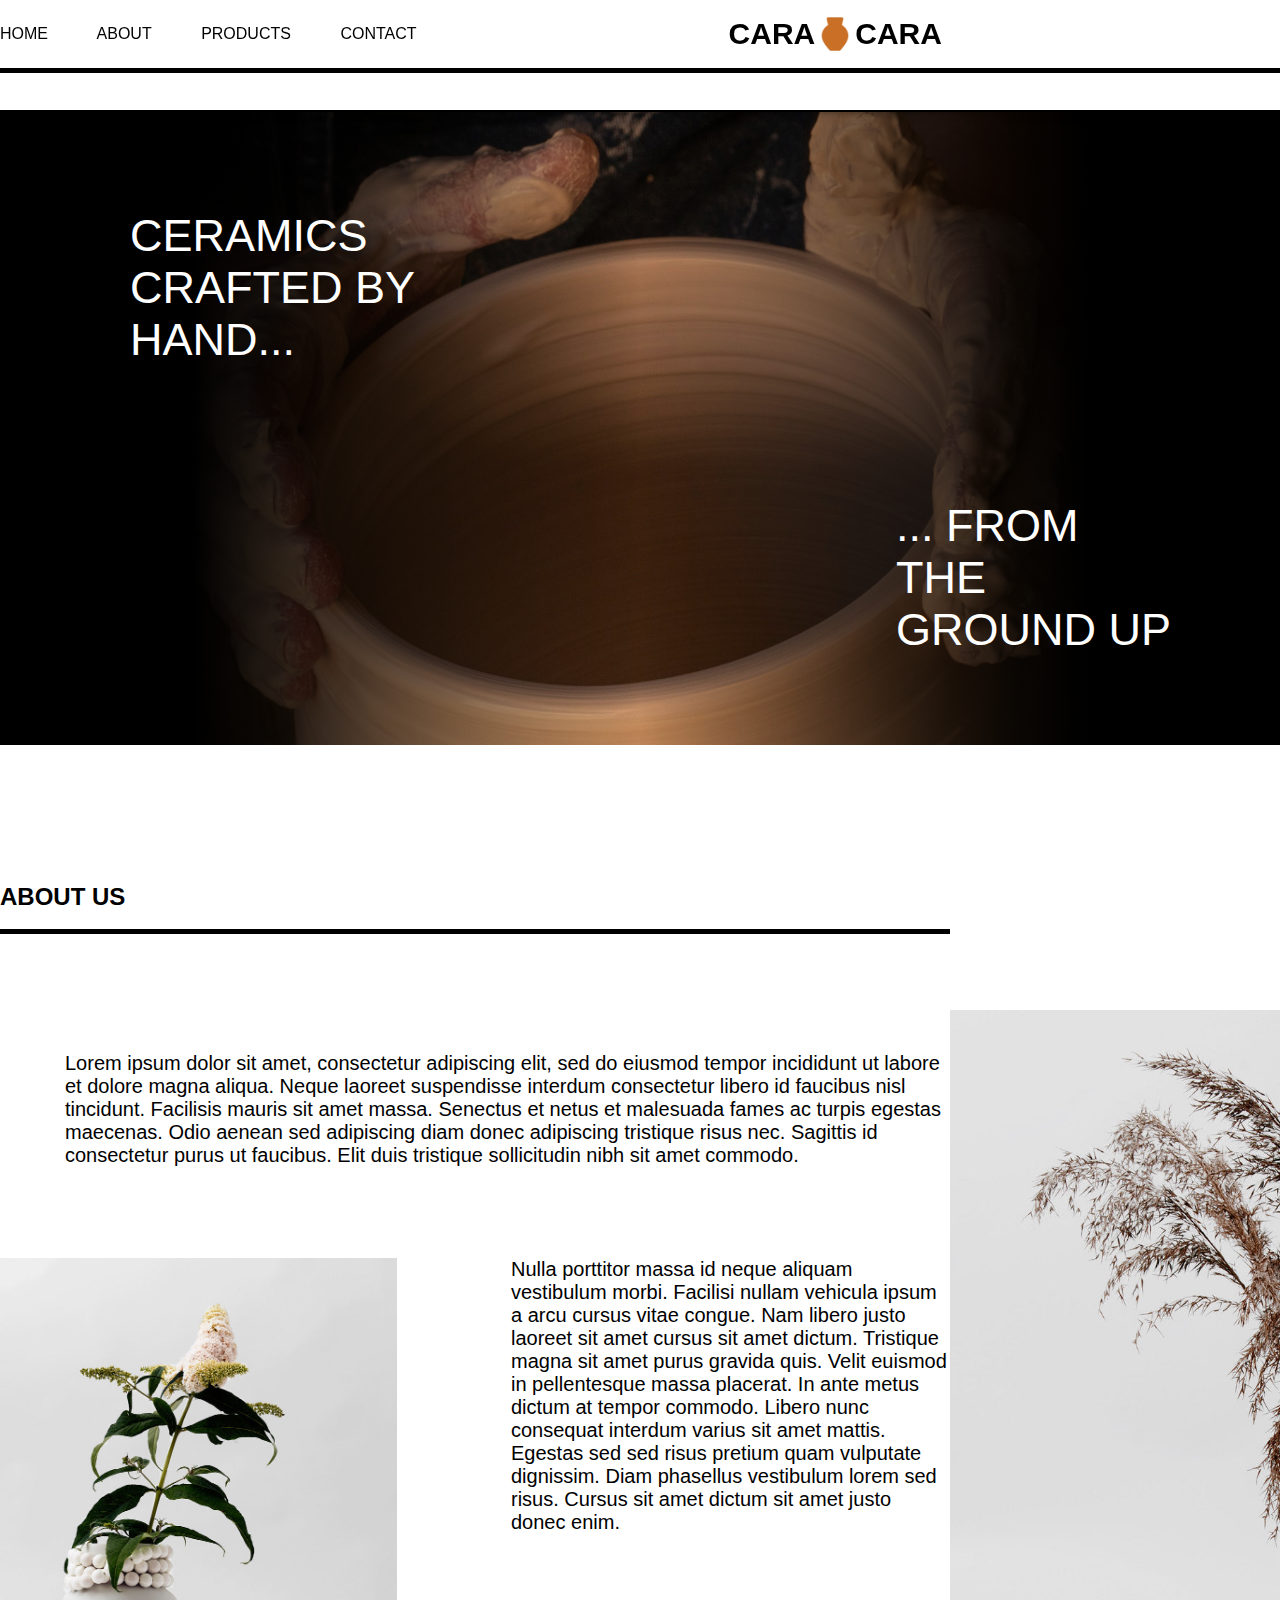
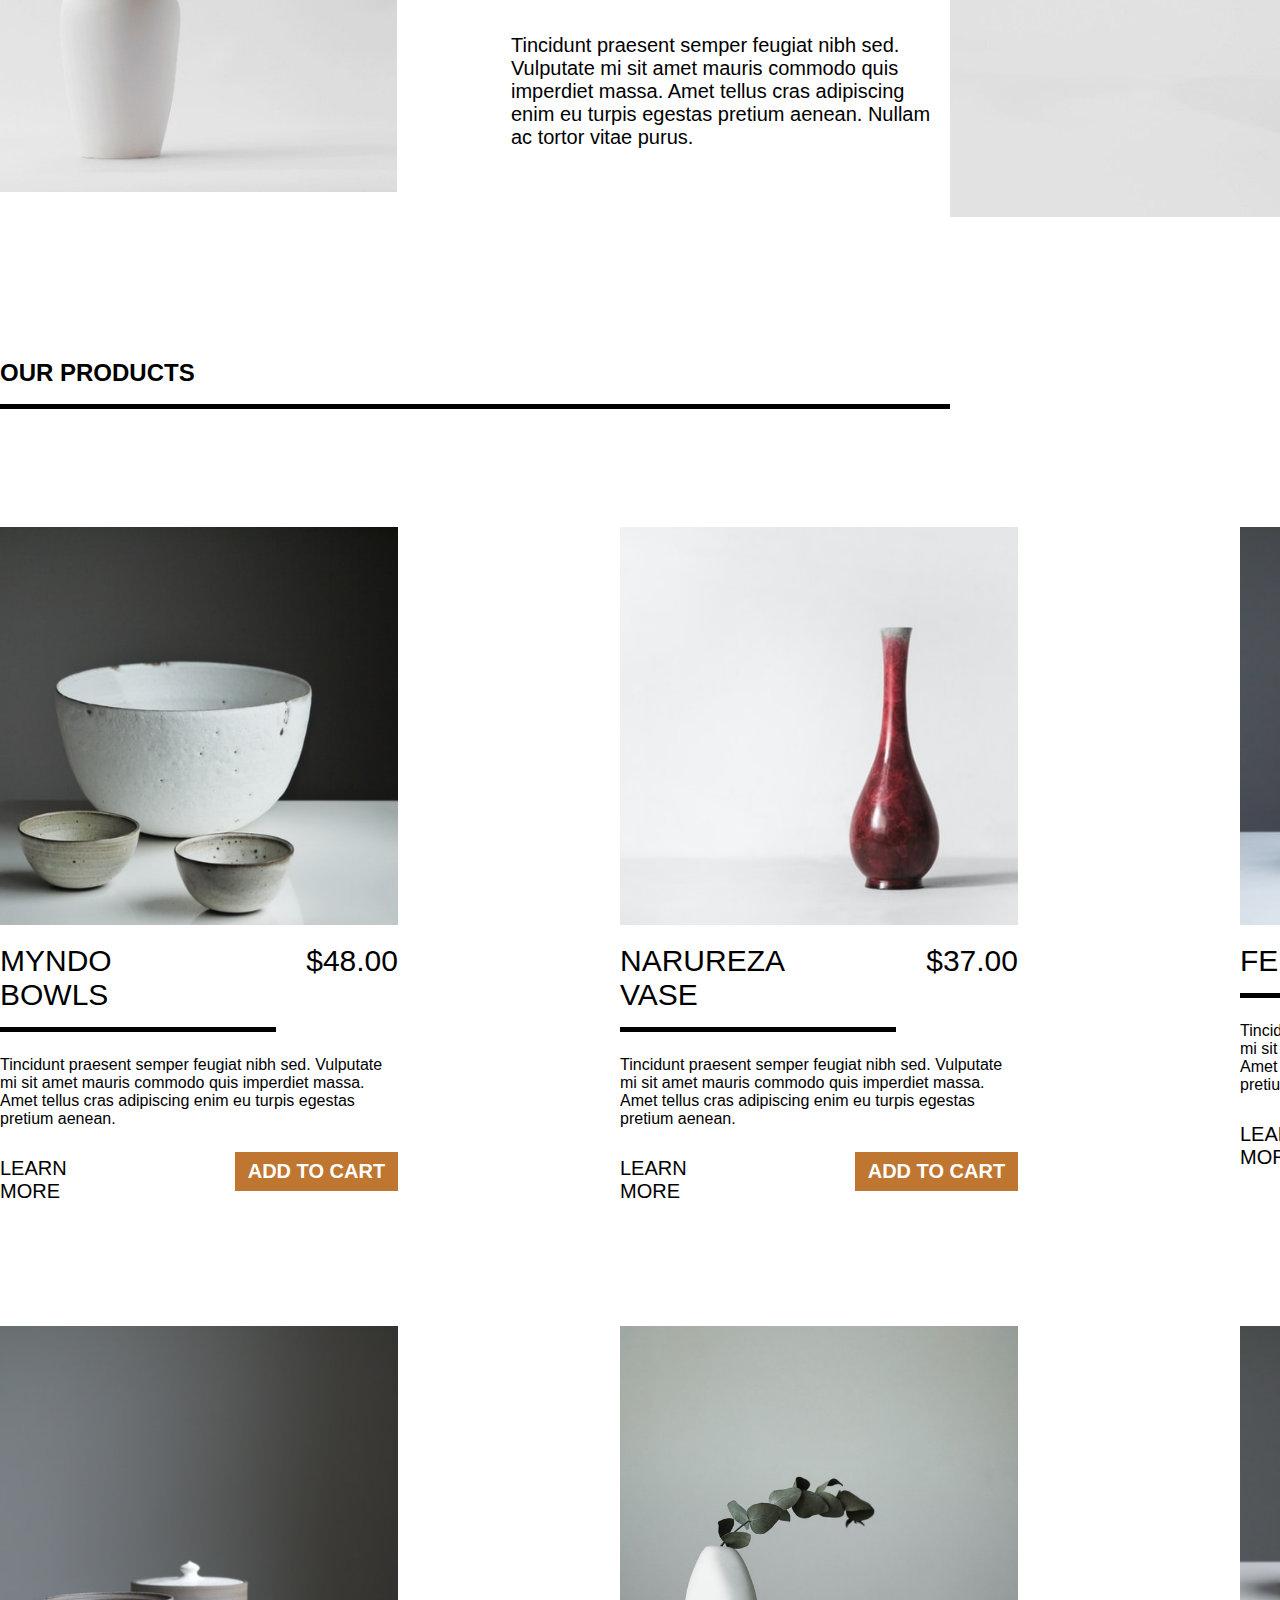
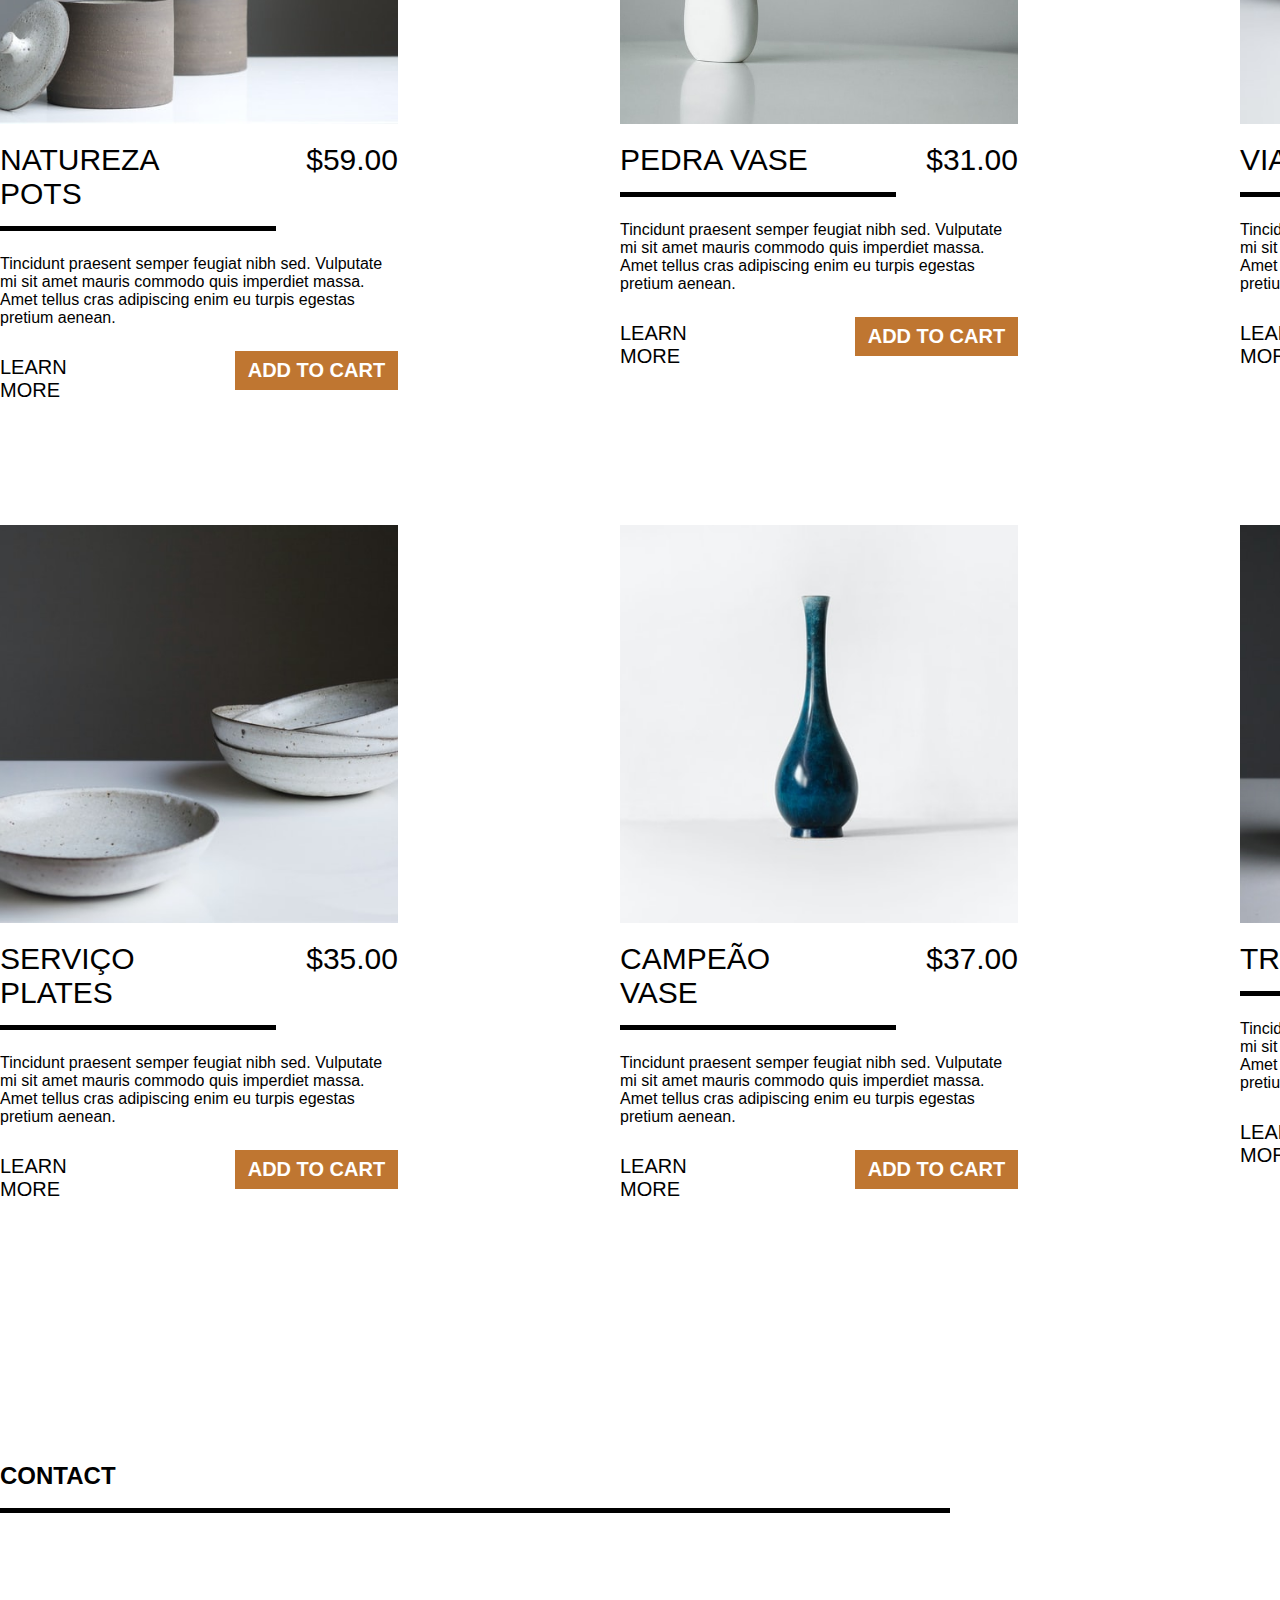
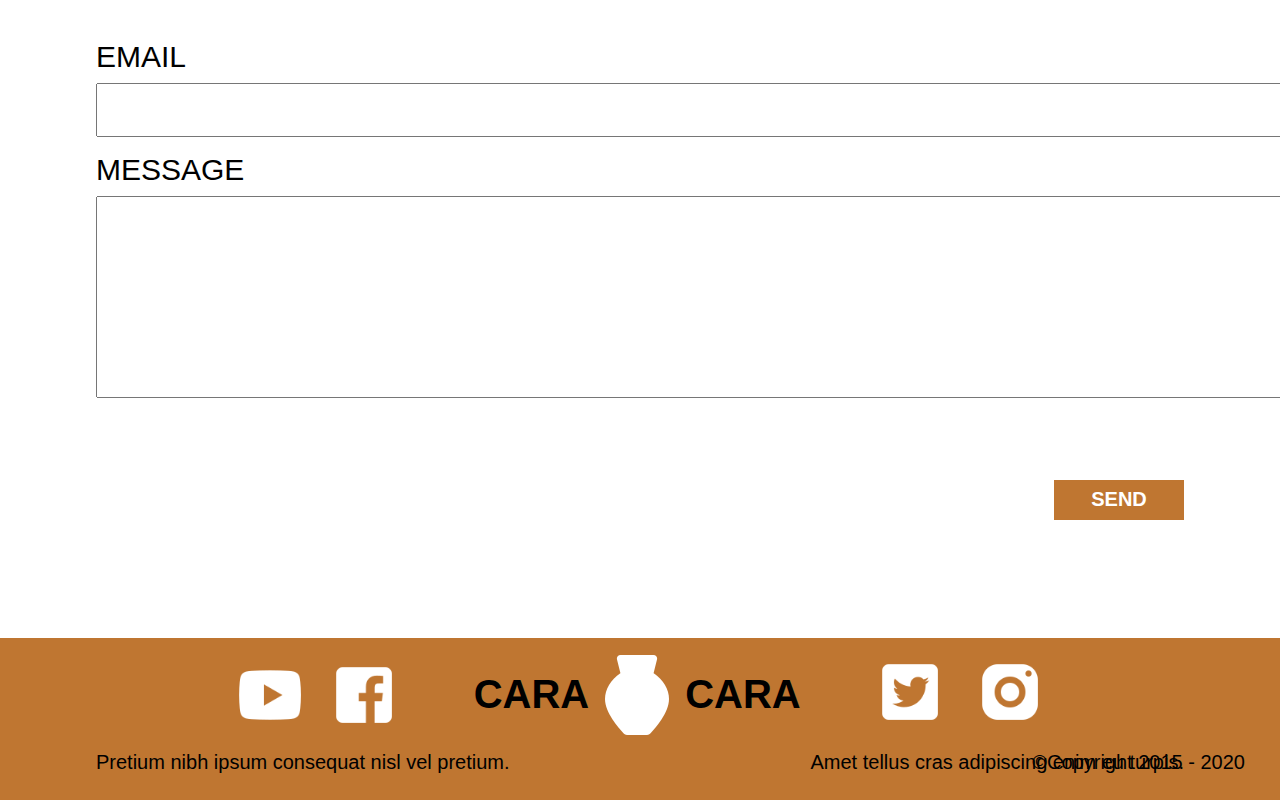
<file: index.html>
<!DOCTYPE html>
<html lang="en">
  <head>
    <meta charset="UTF-8" />
    <meta http-equiv="X-UA-Compatible" content="IE=edge" />
    <meta name="viewport" content="width=device-width, initial-scale=1.0" />
    <link rel="stylesheet" href="./styles.css" />
    <title>eCommerce Web Site</title>
  </head>
  <body>
    <header id="home">
      <div class="upper_header">
        <div class="inside_upper_header">
          <nav class="navbar">
            <a href="#home">home</a>
            <a href="#about">about</a>
            <a href="#our_products">products</a>
            <a href="#contact_us">contact</a>
          </nav>
          <div>
            <div class="header_logo_container">
              <span class="header_logo_font">cara</span>
              <img src="./assets/icons8-pottery-96.png" alt="logo" /><span
                class="header_logo_font"
                >cara</span
              >
            </div>
          </div>
          <div class="search_field_container">
            <textarea
              name=""
              id=""
              cols="1"
              rows="1"
              maxlength="39"
              class="text_field"
            >
            </textarea>
            <div>
              <img
                class="search_image"
                src="./assets/1200px-Google_Magnifying_Glass.svg.png"
                alt=""
              />
            </div>
          </div>
          <div class="header_cart">
            <a href="#">CART (0)</a>
          </div>
        </div>
      </div>
      <div class="lower_header_container">
        <div class="header_picture_upper_text">CERAMICS CRAFTED BY HAND...</div>
        <div class="header_picture_lower_text">... FROM THE GROUND UP</div>
        <div class="header_pottery_picture">
          <img
            src="./assets/earl-wilcox-y3W0CzO063w-unsplash-alt.jpg"
            alt="Hands making pottery out of clay"
          />
        </div>
        <div class="header_gradient_filter"></div>
      </div>
    </header>
    <main class="main_container">
      <div id="about" class="sections_gap"></div>
      <section class="about_us_container">
        <div class="about_us_left_inner_container">
          <h2>about us</h2>
          <p class="about_us_top_text">
            Lorem ipsum dolor sit amet, consectetur adipiscing elit, sed do
            eiusmod tempor incididunt ut labore et dolore magna aliqua. Neque
            laoreet suspendisse interdum consectetur libero id faucibus nisl
            tincidunt. Facilisis mauris sit amet massa. Senectus et netus et
            malesuada fames ac turpis egestas maecenas. Odio aenean sed
            adipiscing diam donec adipiscing tristique risus nec. Sagittis id
            consectetur purus ut faucibus. Elit duis tristique sollicitudin nibh
            sit amet commodo.
          </p>
          <div class="about_us_lower_left_inner_container">
            <img src="./assets/Vase_Dame_2048x2048.jpg" alt="Vase Dame" />
            <div class="about_us_lower_middle_container">
              <p class="about_us_bottom_text">
                Nulla porttitor massa id neque aliquam vestibulum morbi.
                Facilisi nullam vehicula ipsum a arcu cursus vitae congue. Nam
                libero justo laoreet sit amet cursus sit amet dictum. Tristique
                magna sit amet purus gravida quis. Velit euismod in pellentesque
                massa placerat. In ante metus dictum at tempor commodo. Libero
                nunc consequat interdum varius sit amet mattis. Egestas sed sed
                risus pretium quam vulputate dignissim. Diam phasellus
                vestibulum lorem sed risus. Cursus sit amet dictum sit amet
                justo donec enim.
              </p>
              <p>
                Tincidunt praesent semper feugiat nibh sed. Vulputate mi sit
                amet mauris commodo quis imperdiet massa. Amet tellus cras
                adipiscing enim eu turpis egestas pretium aenean. Nullam ac
                tortor vitae purus.
              </p>
            </div>
          </div>
        </div>
        <div class="about_us_right_picture">
          <img src="./assets/Cylinder_unglazed3_2048x2048.jpg" alt="" />
        </div>
      </section>
      <div id="our_products" class="sections_gap"></div>
      <section>
        <h2>our products</h2>
        <div class="products_row_container">
          <a href="/products/mundo_bowls.html" class="product_card_link">
            <div class="product_card">
              <img
                src="./assets/tom-crew-7HuTGlUfQSo-unsplash.jpg"
                alt="Mundo Bowls"
              />
              <div class="product_card_name_price">
                <h3>myndo bowls</h3>
                <div class="product_card_price">$48.00</div>
              </div>
              <div class="product_card_description">
                <p>
                  Tincidunt praesent semper feugiat nibh sed. Vulputate mi sit
                  amet mauris commodo quis imperdiet massa. Amet tellus cras
                  adipiscing enim eu turpis egestas pretium aenean.
                </p>
              </div>
              <div class="product_card_buttons">
                <a href="/products/mundo_bowls.html">learn more</a>
                <button type="">add to cart</button>
              </div>
            </div>
          </a>
          <a href="/products/natureza_vase.html" class="product_card_link">
            <div class="product_card">
              <img
                src="./assets/oriento-maVIpNNtmlQ-unsplash.jpg"
                alt="Natureza Vase"
              />
              <div class="product_card_name_price">
                <h3>narureza vase</h3>
                <div class="product_card_price">$37.00</div>
              </div>
              <div class="product_card_description">
                <p>
                  Tincidunt praesent semper feugiat nibh sed. Vulputate mi sit
                  amet mauris commodo quis imperdiet massa. Amet tellus cras
                  adipiscing enim eu turpis egestas pretium aenean.
                </p>
              </div>
              <div class="product_card_buttons">
                <a href="/products/natureza_vase.html">learn more</a>
                <button type="">add to cart</button>
              </div>
            </div>
          </a>
          <a href="/products/feira_bowls.html" class="product_card_link">
            <div class="product_card">
              <img
                src="./assets/tom-crew-bgIO-u4GEfI-unsplash.jpg"
                alt="Feira Bowls"
              />
              <div class="product_card_name_price">
                <h3>feira bowls</h3>
                <div class="product_card_price">$29.00</div>
              </div>
              <div class="product_card_description">
                <p>
                  Tincidunt praesent semper feugiat nibh sed. Vulputate mi sit
                  amet mauris commodo quis imperdiet massa. Amet tellus cras
                  adipiscing enim eu turpis egestas pretium aenean.
                </p>
              </div>
              <div class="product_card_buttons">
                <a href="/products/feira_bowls.html">learn more</a>
                <button type="">add to cart</button>
              </div>
            </div>
          </a>
        </div>
        <div class="products_row_container">
          <a href="/products/natureza_pots.html" class="product_card_link">
            <div class="product_card">
              <img
                src="./assets/tom-crew-3uwu5K0RtaE-unsplash.jpg"
                alt="Natureza Pots"
              />
              <div class="product_card_name_price">
                <h3>natureza pots</h3>
                <div class="product_card_price">$59.00</div>
              </div>
              <div class="product_card_description">
                <p>
                  Tincidunt praesent semper feugiat nibh sed. Vulputate mi sit
                  amet mauris commodo quis imperdiet massa. Amet tellus cras
                  adipiscing enim eu turpis egestas pretium aenean.
                </p>
              </div>
              <div class="product_card_buttons">
                <a href="/products/natureza_pots.html">learn more</a>
                <button type="">add to cart</button>
              </div>
            </div>
          </a>
          <a href="/products/pedra_vase.html" class="product_card_link">
            <div class="product_card">
              <img
                src="./assets/linh-le-a0rE64YJDA4-unsplash.jpg"
                alt="Pedra Vase"
              />
              <div class="product_card_name_price">
                <h3>pedra vase</h3>
                <div class="product_card_price">$31.00</div>
              </div>
              <div class="product_card_description">
                <p>
                  Tincidunt praesent semper feugiat nibh sed. Vulputate mi sit
                  amet mauris commodo quis imperdiet massa. Amet tellus cras
                  adipiscing enim eu turpis egestas pretium aenean.
                </p>
              </div>
              <div class="product_card_buttons">
                <a href="/products/pedra_vase.html">learn more</a>
                <button type="">add to cart</button>
              </div>
            </div>
          </a>
          <a href="/products/viaja_pots.html" class="product_card_link">
            <div class="product_card">
              <img
                src="./assets/tom-crew-oiZAQvxTcYQ-unsplash.jpg"
                alt="Viaja Pots"
              />
              <div class="product_card_name_price">
                <h3>viaja pots</h3>
                <div class="product_card_price">$57.00</div>
              </div>
              <div class="product_card_description">
                <p>
                  Tincidunt praesent semper feugiat nibh sed. Vulputate mi sit
                  amet mauris commodo quis imperdiet massa. Amet tellus cras
                  adipiscing enim eu turpis egestas pretium aenean.
                </p>
              </div>
              <div class="product_card_buttons">
                <a href="/products/viaja_pots.html">learn more</a>
                <button type="">add to cart</button>
              </div>
            </div>
          </a>
        </div>
        <div class="products_row_container">
          <a href="/products/serviço_plates.html" class="product_card_link">
            <div class="product_card">
              <img
                src="./assets/tom-crew-YA2E3d7a9Wo-unsplash.jpg"
                alt="Mundo Bowls"
              />
              <div class="product_card_name_price">
                <h3>serviço plates</h3>
                <div class="product_card_price">$35.00</div>
              </div>
              <div class="product_card_description">
                <p>
                  Tincidunt praesent semper feugiat nibh sed. Vulputate mi sit
                  amet mauris commodo quis imperdiet massa. Amet tellus cras
                  adipiscing enim eu turpis egestas pretium aenean.
                </p>
              </div>
              <div class="product_card_buttons">
                <a href="/products/serviço_plates.html">learn more</a>
                <button type="">add to cart</button>
              </div>
            </div>
          </a>
          <a href="/products/campeão_vase.html" class="product_card_link">
            <div class="product_card">
              <img
                src="./assets/oriento-l0ah3UBLppo-unsplash.jpg"
                alt="Campeão Vase"
              />
              <div class="product_card_name_price">
                <h3>campeão vase</h3>
                <div class="product_card_price">$37.00</div>
              </div>
              <div class="product_card_description">
                <p>
                  Tincidunt praesent semper feugiat nibh sed. Vulputate mi sit
                  amet mauris commodo quis imperdiet massa. Amet tellus cras
                  adipiscing enim eu turpis egestas pretium aenean.
                </p>
              </div>
              <div class="product_card_buttons">
                <a href="/products/campeão_vase.html">learn more</a>
                <button type="">add to cart</button>
              </div>
            </div>
          </a>
          <a href="/products/troca_bowls.html" class="product_card_link">
            <div class="product_card">
              <img
                src="./assets/tom-crew-SITGdvztUdg-unsplash.jpg"
                alt="Troca Bowls"
              />
              <div class="product_card_name_price">
                <h3>troca bowls</h3>
                <div class="product_card_price">$25.00</div>
              </div>
              <div class="product_card_description">
                <p>
                  Tincidunt praesent semper feugiat nibh sed. Vulputate mi sit
                  amet mauris commodo quis imperdiet massa. Amet tellus cras
                  adipiscing enim eu turpis egestas pretium aenean.
                </p>
              </div>
              <div class="product_card_buttons">
                <a href="/products/troca_bowls.html">learn more</a>
                <button type="">add to cart</button>
              </div>
            </div>
          </a>
        </div>
      </section>
      <div id="contact_us" class="sections_gap"></div>
      <section>
        <h2>contact</h2>
        <div class="message_field_container">
          <p>email</p>
          <textarea name="" id="" cols="71" rows="1" class="email_field">
          </textarea>
          <p>message</p>
          <textarea name="" id="" cols="71" rows="5" class="message_text_field">
          </textarea>
          <button class="message_send_button">send</button>
        </div>
      </section>
    </main>
    <footer>
      <div class="footer_container">
        <div class="footer_inner_container footer_top_container">
          <div class="footer_left_top_container">
            <img src="./assets/icons8-youtube-96.png" alt="YouTube Logo" />
            <img
              src="./assets/icons8-facebook-96 (1).png"
              alt="Facebook Logo"
            />
          </div>
          <div class="footer_logo">
            <span class="footer_logo_font">cara</span
            ><img src="./assets/icons8-pottery-96 (1).png" alt="Logo" /><span
              class="footer_logo_font"
              >cara</span
            >
          </div>
          <div class="footer_right_top_container">
            <img src="./assets/icons8-twitter-96.png" alt="Twitter Logo" />
            <img src="./assets/icons8-instagram-96.png" alt="Instagram Logo" />
          </div>
        </div>
        <div class="footer_inner_container footer_bottom_container">
          <p>Pretium nibh ipsum consequat nisl vel pretium.</p>
          <p>Amet tellus cras adipiscing enim eu turpis.</p>
          <p class="footer_copyright">©Copyright 2015 - 2020</p>
        </div>
      </div>
    </footer>
  </body>
</html>
</file>
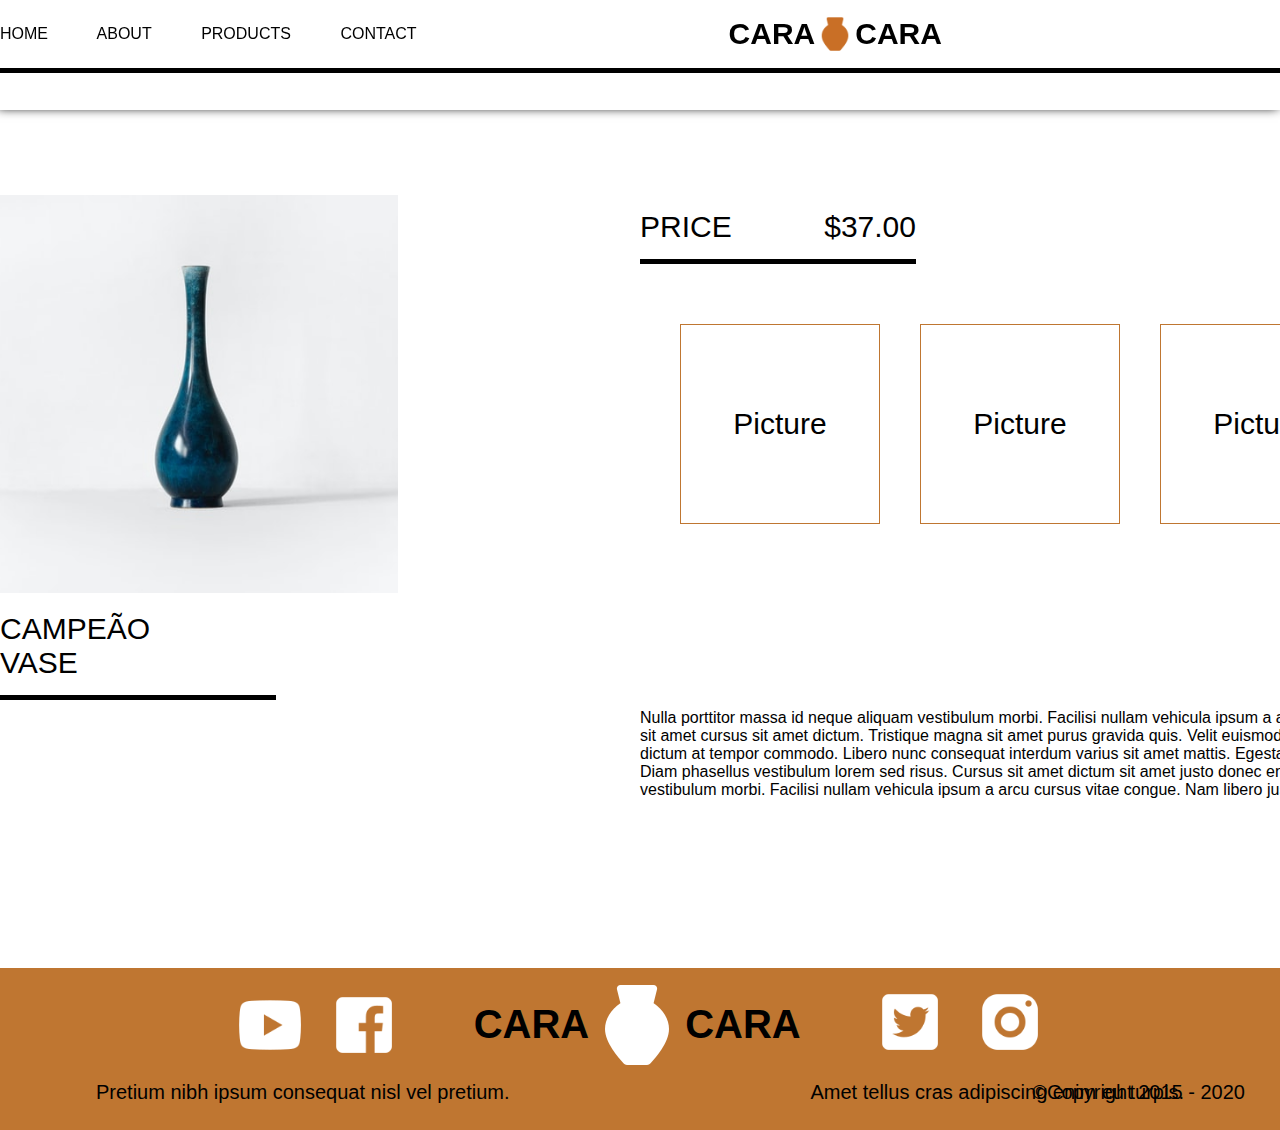
<file: products/campeão_vase.html>
<!DOCTYPE html>
<html lang="en">
  <head>
    <meta charset="UTF-8" />
    <meta http-equiv="X-UA-Compatible" content="IE=edge" />
    <meta name="viewport" content="width=device-width, initial-scale=1.0" />
    <link rel="stylesheet" href="/styles.css" />
    <link rel="stylesheet" href="./product_details.css" />
    <title>Campeão Vase</title>
  </head>
  <body>
    <header>
      <div class="upper_header">
        <div class="inside_upper_header">
          <nav class="navbar">
            <a href="/index.html">home</a>
            <a href="/index.html#about">about</a>
            <a href="/index.html#our_products">products</a>
            <a href="/index.html#contact_us">contact</a>
          </nav>
          <div>
            <div class="header_logo_container">
              <span class="header_logo_font">cara</span>
              <img src="/assets/icons8-pottery-96.png" alt="logo" /><span
                class="header_logo_font"
                >cara</span
              >
            </div>
          </div>
          <div class="search_field_container">
            <textarea
              name=""
              id=""
              cols="1"
              rows="1"
              maxlength="39"
              class="text_field"
            >
            </textarea>
            <div>
              <img
                class="search_image"
                src="/assets/1200px-Google_Magnifying_Glass.svg.png"
                alt=""
              />
            </div>
          </div>
          <div class="header_cart">
            <a href="#">CART (0)</a>
          </div>
        </div>
      </div>
    </header>
    <main>
      <div class="product_details_main_container">
        <div class="product_card product_details_left_container">
          <img
            src="/assets/oriento-l0ah3UBLppo-unsplash.jpg"
            alt="Campeão Vase"
          />
          <div class="product_card_name_price">
            <h3>campeão vase</h3>
          </div>
        </div>
        <div class="product_details_right_container">
          <div class="product_card_name_price">
            <div class="price_add_to_cart">
              <h3 class="price_container">
                price
                <div class="product_card_price">$37.00</div>
              </h3>
              <div class="product_details_add_to_cart_button">
                <button type="">add to cart</button>
              </div>
            </div>
          </div>
          <div class="product_details_pictures_container">
            <div class="product_details_picture">
              <a href="#">Picture</a>
            </div>
            <div class="product_details_picture">
              <a href="#">Picture</a>
            </div>
            <div class="product_details_picture">
              <a href="#">Picture</a>
            </div>
            <div class="product_details_picture">
              <a href="#">Picture</a>
            </div>
          </div>
          <div class="product_details_description_title_container">
            <h3><span>description</span></h3>
          </div>
          <div class="product_details_description_text_container">
            <p>
              Nulla porttitor massa id neque aliquam vestibulum morbi. Facilisi
              nullam vehicula ipsum a arcu cursus vitae congue. Nam libero justo
              laoreet sit amet cursus sit amet dictum. Tristique magna sit amet
              purus gravida quis. Velit euismod in pellentesque massa placerat.
              In ante metus dictum at tempor commodo. Libero nunc consequat
              interdum varius sit amet mattis. Egestas sed sed risus pretium
              quam vulputate dignissim. Diam phasellus vestibulum lorem sed
              risus. Cursus sit amet dictum sit amet justo donec enim. Nulla
              porttitor massa id neque aliquam vestibulum morbi. Facilisi nullam
              vehicula ipsum a arcu cursus vitae congue. Nam libero justo
              laoreet sit amet cursus sit amet dictum.
            </p>
          </div>
        </div>
      </div>
    </main>
    <footer>
      <div class="footer_container">
        <div class="footer_inner_container footer_top_container">
          <div class="footer_left_top_container">
            <img src="/assets/icons8-youtube-96.png" alt="YouTube Logo" />
            <img src="/assets/icons8-facebook-96 (1).png" alt="Facebook Logo" />
          </div>
          <div class="footer_logo">
            <span class="footer_logo_font">cara</span
            ><img src="/assets/icons8-pottery-96 (1).png" alt="Logo" /><span
              class="footer_logo_font"
              >cara</span
            >
          </div>
          <div class="footer_right_top_container">
            <img src="/assets/icons8-twitter-96.png" alt="Twitter Logo" />
            <img src="/assets/icons8-instagram-96.png" alt="Instagram Logo" />
          </div>
        </div>
        <div class="footer_inner_container footer_bottom_container">
          <p>Pretium nibh ipsum consequat nisl vel pretium.</p>
          <p>Amet tellus cras adipiscing enim eu turpis.</p>
          <p class="footer_copyright">©Copyright 2015 - 2020</p>
        </div>
      </div>
    </footer>
  </body>
</html>
</file>
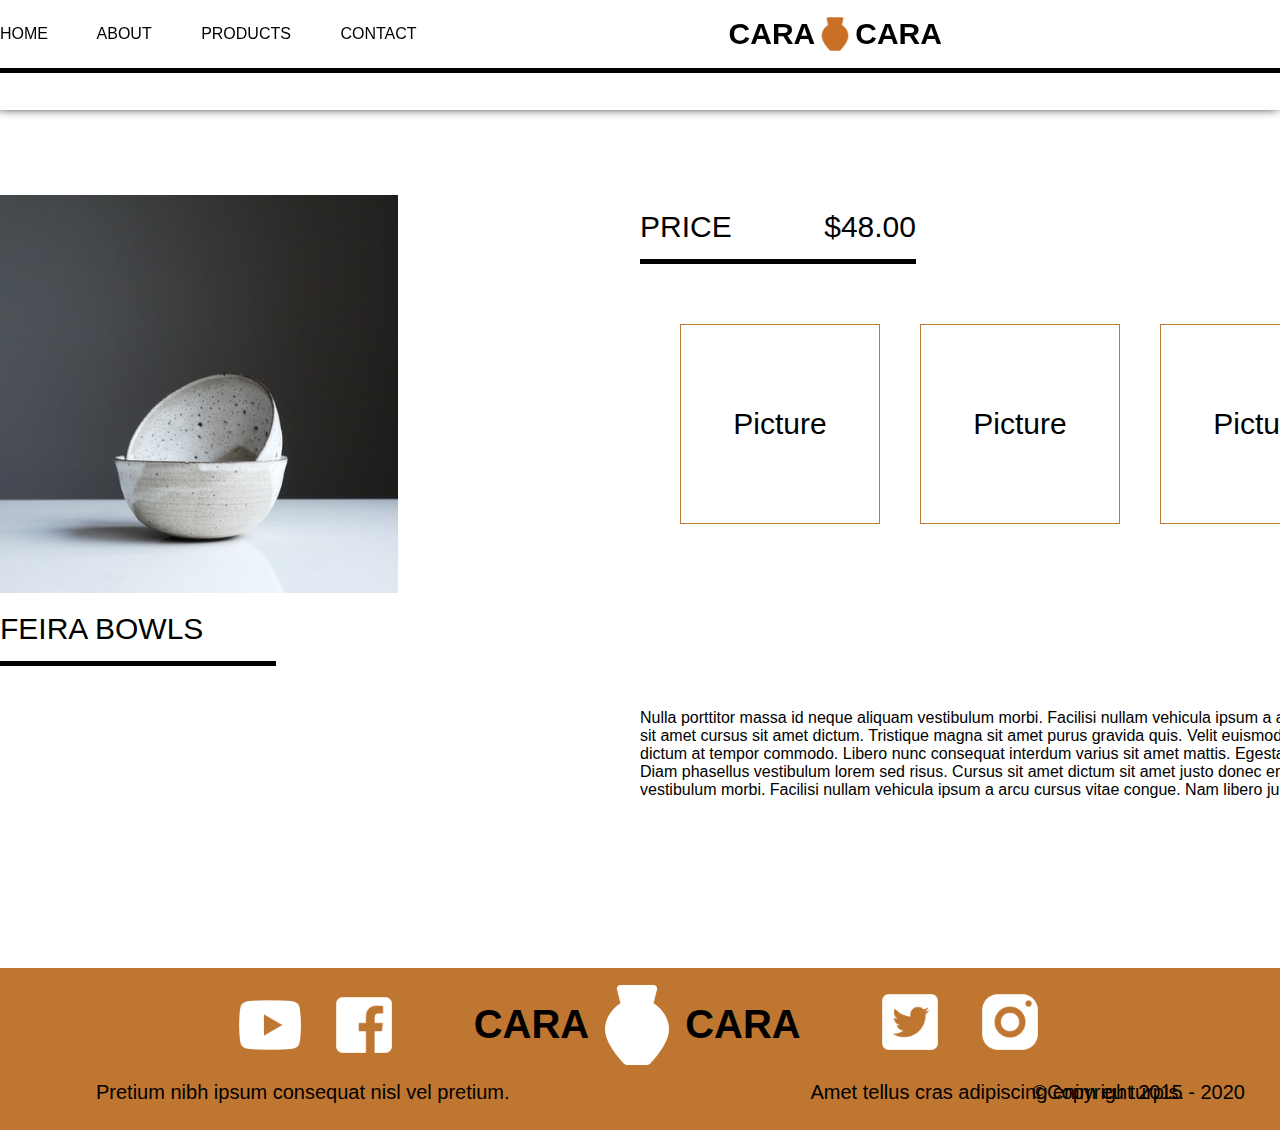
<file: products/feira_bowls.html>
<!DOCTYPE html>
<html lang="en">
  <head>
    <meta charset="UTF-8" />
    <meta http-equiv="X-UA-Compatible" content="IE=edge" />
    <meta name="viewport" content="width=device-width, initial-scale=1.0" />
    <link rel="stylesheet" href="/styles.css" />
    <link rel="stylesheet" href="./product_details.css" />
    <title>Feira Bowls</title>
  </head>
  <body>
    <header>
      <div class="upper_header">
        <div class="inside_upper_header">
          <nav class="navbar">
            <a href="/index.html">home</a>
            <a href="/index.html#about">about</a>
            <a href="/index.html#our_products">products</a>
            <a href="/index.html#contact_us">contact</a>
          </nav>
          <div>
            <div class="header_logo_container">
              <span class="header_logo_font">cara</span>
              <img src="/assets/icons8-pottery-96.png" alt="logo" /><span
                class="header_logo_font"
                >cara</span
              >
            </div>
          </div>
          <div class="search_field_container">
            <textarea
              name=""
              id=""
              cols="1"
              rows="1"
              maxlength="39"
              class="text_field"
            >
            </textarea>
            <div>
              <img
                class="search_image"
                src="/assets/1200px-Google_Magnifying_Glass.svg.png"
                alt=""
              />
            </div>
          </div>
          <div class="header_cart">
            <a href="#">CART (0)</a>
          </div>
        </div>
      </div>
    </header>
    <main>
      <div class="product_details_main_container">
        <div class="product_card product_details_left_container">
          <img
            src="/assets/tom-crew-bgIO-u4GEfI-unsplash.jpg"
            alt="Feira Bowls"
          />
          <div class="product_card_name_price">
            <h3>feira bowls</h3>
          </div>
        </div>
        <div class="product_details_right_container">
          <div class="product_card_name_price">
            <div class="price_add_to_cart">
              <h3 class="price_container">
                price
                <div class="product_card_price">$48.00</div>
              </h3>
              <div class="product_details_add_to_cart_button">
                <button type="">add to cart</button>
              </div>
            </div>
          </div>
          <div class="product_details_pictures_container">
            <div class="product_details_picture">
              <a href="#">Picture</a>
            </div>
            <div class="product_details_picture">
              <a href="#">Picture</a>
            </div>
            <div class="product_details_picture">
              <a href="#">Picture</a>
            </div>
            <div class="product_details_picture">
              <a href="#">Picture</a>
            </div>
          </div>
          <div class="product_details_description_title_container">
            <h3><span>description</span></h3>
          </div>
          <div class="product_details_description_text_container">
            <p>
              Nulla porttitor massa id neque aliquam vestibulum morbi. Facilisi
              nullam vehicula ipsum a arcu cursus vitae congue. Nam libero justo
              laoreet sit amet cursus sit amet dictum. Tristique magna sit amet
              purus gravida quis. Velit euismod in pellentesque massa placerat.
              In ante metus dictum at tempor commodo. Libero nunc consequat
              interdum varius sit amet mattis. Egestas sed sed risus pretium
              quam vulputate dignissim. Diam phasellus vestibulum lorem sed
              risus. Cursus sit amet dictum sit amet justo donec enim. Nulla
              porttitor massa id neque aliquam vestibulum morbi. Facilisi nullam
              vehicula ipsum a arcu cursus vitae congue. Nam libero justo
              laoreet sit amet cursus sit amet dictum.
            </p>
          </div>
        </div>
      </div>
    </main>
    <footer>
      <div class="footer_container">
        <div class="footer_inner_container footer_top_container">
          <div class="footer_left_top_container">
            <img src="/assets/icons8-youtube-96.png" alt="YouTube Logo" />
            <img src="/assets/icons8-facebook-96 (1).png" alt="Facebook Logo" />
          </div>
          <div class="footer_logo">
            <span class="footer_logo_font">cara</span
            ><img src="/assets/icons8-pottery-96 (1).png" alt="Logo" /><span
              class="footer_logo_font"
              >cara</span
            >
          </div>
          <div class="footer_right_top_container">
            <img src="/assets/icons8-twitter-96.png" alt="Twitter Logo" />
            <img src="/assets/icons8-instagram-96.png" alt="Instagram Logo" />
          </div>
        </div>
        <div class="footer_inner_container footer_bottom_container">
          <p>Pretium nibh ipsum consequat nisl vel pretium.</p>
          <p>Amet tellus cras adipiscing enim eu turpis.</p>
          <p class="footer_copyright">©Copyright 2015 - 2020</p>
        </div>
      </div>
    </footer>
  </body>
</html>
</file>
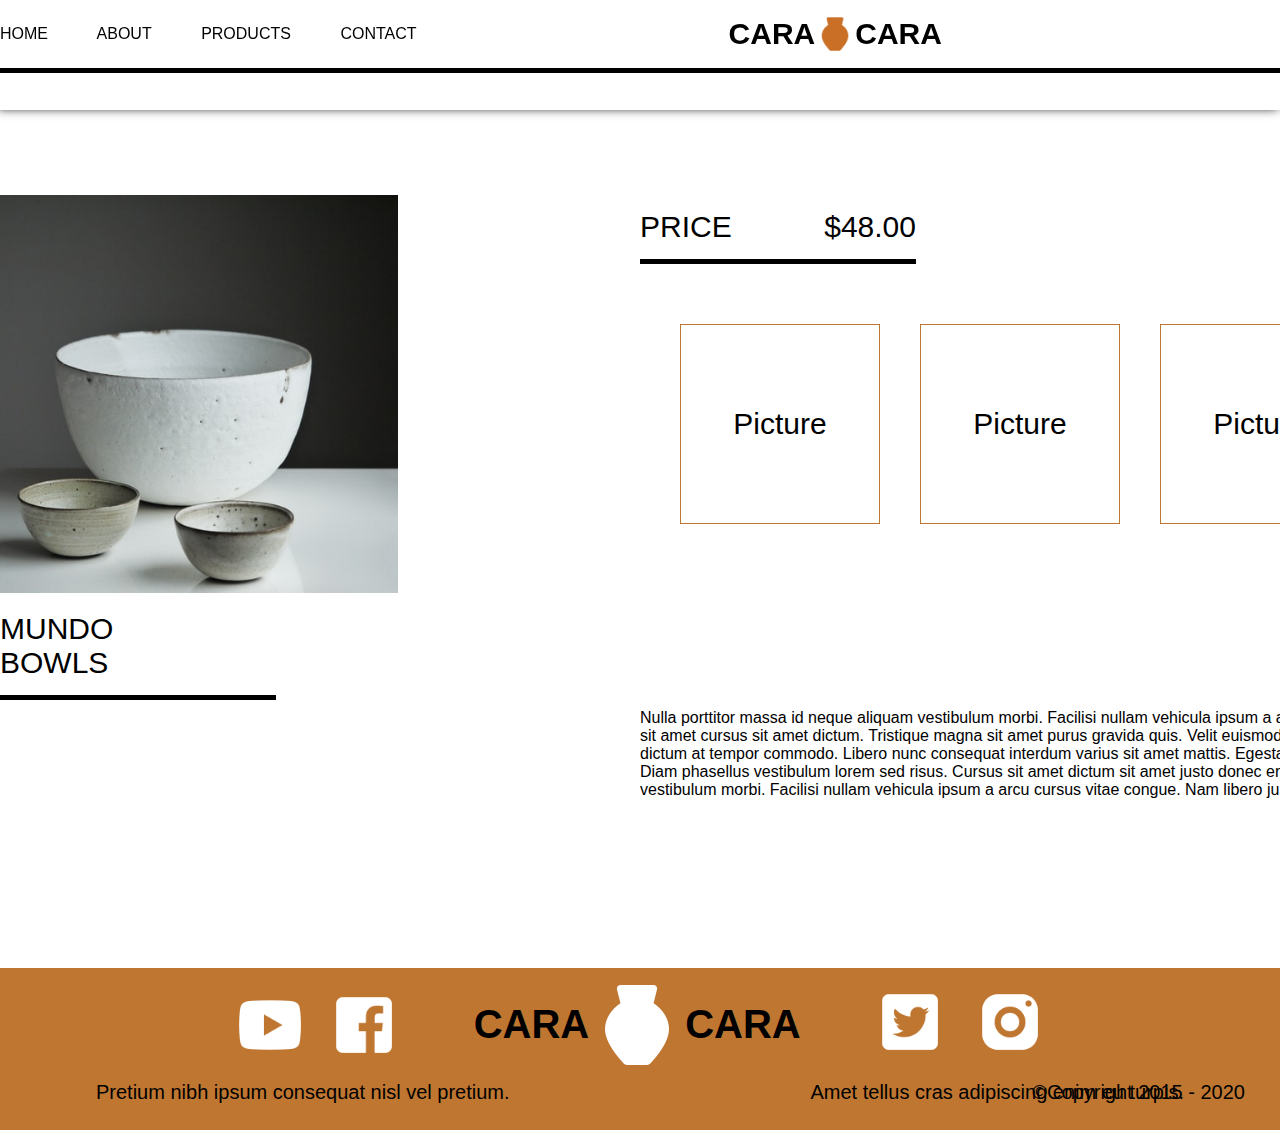
<file: products/mundo_bowls.html>
<!DOCTYPE html>
<html lang="en">
  <head>
    <meta charset="UTF-8" />
    <meta http-equiv="X-UA-Compatible" content="IE=edge" />
    <meta name="viewport" content="width=device-width, initial-scale=1.0" />
    <link rel="stylesheet" href="/styles.css" />
    <link rel="stylesheet" href="./product_details.css" />
    <title>Mundo Bowls</title>
  </head>
  <body>
    <header>
      <div class="upper_header">
        <div class="inside_upper_header">
          <nav class="navbar">
            <a href="/index.html">home</a>
            <a href="/index.html#about">about</a>
            <a href="/index.html#our_products">products</a>
            <a href="/index.html#contact_us">contact</a>
          </nav>
          <div>
            <div class="header_logo_container">
              <span class="header_logo_font">cara</span>
              <img src="/assets/icons8-pottery-96.png" alt="logo" /><span
                class="header_logo_font"
                >cara</span
              >
            </div>
          </div>
          <div class="search_field_container">
            <textarea
              name=""
              id=""
              cols="1"
              rows="1"
              maxlength="39"
              class="text_field"
            >
            </textarea>
            <div>
              <img
                class="search_image"
                src="/assets/1200px-Google_Magnifying_Glass.svg.png"
                alt=""
              />
            </div>
          </div>
          <div class="header_cart">
            <a href="#">CART (0)</a>
          </div>
        </div>
      </div>
    </header>
    <main>
      <div class="product_details_main_container">
        <div class="product_card product_details_left_container">
          <img
            src="/assets/tom-crew-7HuTGlUfQSo-unsplash.jpg"
            alt="Mundo Bowls"
          />
          <div class="product_card_name_price">
            <h3>mundo bowls</h3>
          </div>
        </div>
        <div class="product_details_right_container">
          <div class="product_card_name_price">
            <div class="price_add_to_cart">
              <h3 class="price_container">
                price
                <div class="product_card_price">$48.00</div>
              </h3>
              <div class="product_details_add_to_cart_button">
                <button type="">add to cart</button>
              </div>
            </div>
          </div>
          <div class="product_details_pictures_container">
            <div class="product_details_picture">
              <a href="#">Picture</a>
            </div>
            <div class="product_details_picture">
              <a href="#">Picture</a>
            </div>
            <div class="product_details_picture">
              <a href="#">Picture</a>
            </div>
            <div class="product_details_picture">
              <a href="#">Picture</a>
            </div>
          </div>
          <div class="product_details_description_title_container">
            <h3><span>description</span></h3>
          </div>
          <div class="product_details_description_text_container">
            <p>
              Nulla porttitor massa id neque aliquam vestibulum morbi. Facilisi
              nullam vehicula ipsum a arcu cursus vitae congue. Nam libero justo
              laoreet sit amet cursus sit amet dictum. Tristique magna sit amet
              purus gravida quis. Velit euismod in pellentesque massa placerat.
              In ante metus dictum at tempor commodo. Libero nunc consequat
              interdum varius sit amet mattis. Egestas sed sed risus pretium
              quam vulputate dignissim. Diam phasellus vestibulum lorem sed
              risus. Cursus sit amet dictum sit amet justo donec enim. Nulla
              porttitor massa id neque aliquam vestibulum morbi. Facilisi nullam
              vehicula ipsum a arcu cursus vitae congue. Nam libero justo
              laoreet sit amet cursus sit amet dictum.
            </p>
          </div>
        </div>
      </div>
    </main>
    <footer>
      <div class="footer_container">
        <div class="footer_inner_container footer_top_container">
          <div class="footer_left_top_container">
            <img src="/assets/icons8-youtube-96.png" alt="YouTube Logo" />
            <img src="/assets/icons8-facebook-96 (1).png" alt="Facebook Logo" />
          </div>
          <div class="footer_logo">
            <span class="footer_logo_font">cara</span
            ><img src="/assets/icons8-pottery-96 (1).png" alt="Logo" /><span
              class="footer_logo_font"
              >cara</span
            >
          </div>
          <div class="footer_right_top_container">
            <img src="/assets/icons8-twitter-96.png" alt="Twitter Logo" />
            <img src="/assets/icons8-instagram-96.png" alt="Instagram Logo" />
          </div>
        </div>
        <div class="footer_inner_container footer_bottom_container">
          <p>Pretium nibh ipsum consequat nisl vel pretium.</p>
          <p>Amet tellus cras adipiscing enim eu turpis.</p>
          <p class="footer_copyright">©Copyright 2015 - 2020</p>
        </div>
      </div>
    </footer>
  </body>
</html>
</file>
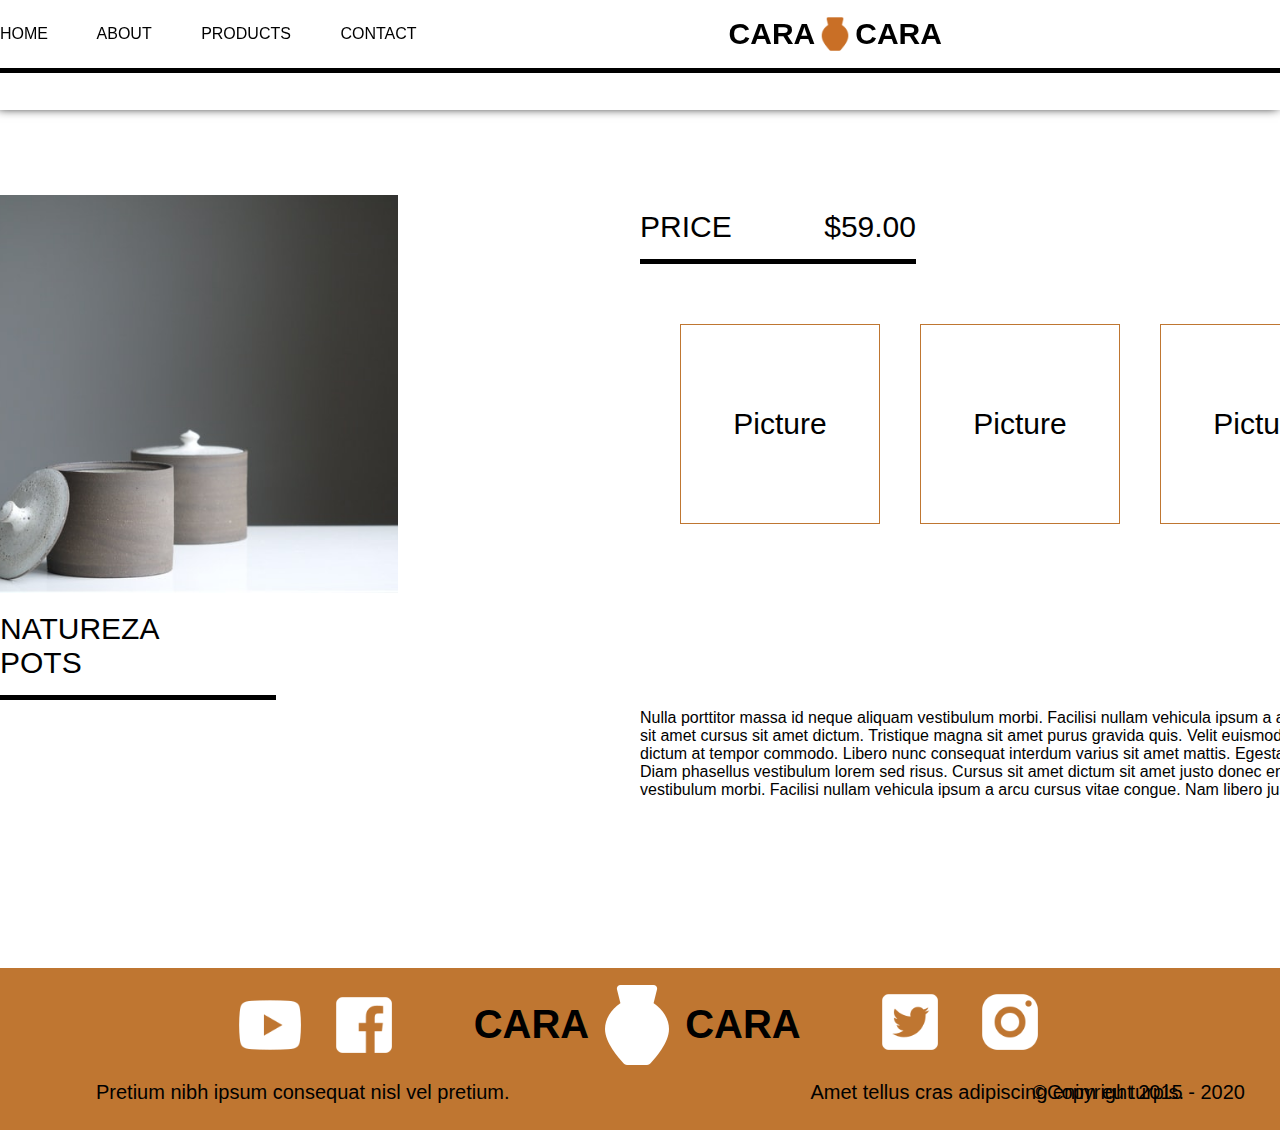
<file: products/natureza_pots.html>
<!DOCTYPE html>
<html lang="en">
  <head>
    <meta charset="UTF-8" />
    <meta http-equiv="X-UA-Compatible" content="IE=edge" />
    <meta name="viewport" content="width=device-width, initial-scale=1.0" />
    <link rel="stylesheet" href="/styles.css" />
    <link rel="stylesheet" href="./product_details.css" />
    <title>Natureza Pots</title>
  </head>
  <body>
    <header>
      <div class="upper_header">
        <div class="inside_upper_header">
          <nav class="navbar">
            <a href="/index.html">home</a>
            <a href="/index.html#about">about</a>
            <a href="/index.html#our_products">products</a>
            <a href="/index.html#contact_us">contact</a>
          </nav>
          <div>
            <div class="header_logo_container">
              <span class="header_logo_font">cara</span>
              <img src="/assets/icons8-pottery-96.png" alt="logo" /><span
                class="header_logo_font"
                >cara</span
              >
            </div>
          </div>
          <div class="search_field_container">
            <textarea
              name=""
              id=""
              cols="1"
              rows="1"
              maxlength="39"
              class="text_field"
            >
            </textarea>
            <div>
              <img
                class="search_image"
                src="/assets/1200px-Google_Magnifying_Glass.svg.png"
                alt=""
              />
            </div>
          </div>
          <div class="header_cart">
            <a href="#">CART (0)</a>
          </div>
        </div>
      </div>
    </header>
    <main>
      <div class="product_details_main_container">
        <div class="product_card product_details_left_container">
          <img
            src="/assets/tom-crew-3uwu5K0RtaE-unsplash.jpg"
            alt="Natureza Pots"
          />
          <div class="product_card_name_price">
            <h3>natureza pots</h3>
          </div>
        </div>
        <div class="product_details_right_container">
          <div class="product_card_name_price">
            <div class="price_add_to_cart">
              <h3 class="price_container">
                price
                <div class="product_card_price">$59.00</div>
              </h3>
              <div class="product_details_add_to_cart_button">
                <button type="">add to cart</button>
              </div>
            </div>
          </div>
          <div class="product_details_pictures_container">
            <div class="product_details_picture">
              <a href="#">Picture</a>
            </div>
            <div class="product_details_picture">
              <a href="#">Picture</a>
            </div>
            <div class="product_details_picture">
              <a href="#">Picture</a>
            </div>
            <div class="product_details_picture">
              <a href="#">Picture</a>
            </div>
          </div>
          <div class="product_details_description_title_container">
            <h3><span>description</span></h3>
          </div>
          <div class="product_details_description_text_container">
            <p>
              Nulla porttitor massa id neque aliquam vestibulum morbi. Facilisi
              nullam vehicula ipsum a arcu cursus vitae congue. Nam libero justo
              laoreet sit amet cursus sit amet dictum. Tristique magna sit amet
              purus gravida quis. Velit euismod in pellentesque massa placerat.
              In ante metus dictum at tempor commodo. Libero nunc consequat
              interdum varius sit amet mattis. Egestas sed sed risus pretium
              quam vulputate dignissim. Diam phasellus vestibulum lorem sed
              risus. Cursus sit amet dictum sit amet justo donec enim. Nulla
              porttitor massa id neque aliquam vestibulum morbi. Facilisi nullam
              vehicula ipsum a arcu cursus vitae congue. Nam libero justo
              laoreet sit amet cursus sit amet dictum.
            </p>
          </div>
        </div>
      </div>
    </main>
    <footer>
      <div class="footer_container">
        <div class="footer_inner_container footer_top_container">
          <div class="footer_left_top_container">
            <img src="/assets/icons8-youtube-96.png" alt="YouTube Logo" />
            <img src="/assets/icons8-facebook-96 (1).png" alt="Facebook Logo" />
          </div>
          <div class="footer_logo">
            <span class="footer_logo_font">cara</span
            ><img src="/assets/icons8-pottery-96 (1).png" alt="Logo" /><span
              class="footer_logo_font"
              >cara</span
            >
          </div>
          <div class="footer_right_top_container">
            <img src="/assets/icons8-twitter-96.png" alt="Twitter Logo" />
            <img src="/assets/icons8-instagram-96.png" alt="Instagram Logo" />
          </div>
        </div>
        <div class="footer_inner_container footer_bottom_container">
          <p>Pretium nibh ipsum consequat nisl vel pretium.</p>
          <p>Amet tellus cras adipiscing enim eu turpis.</p>
          <p class="footer_copyright">©Copyright 2015 - 2020</p>
        </div>
      </div>
    </footer>
  </body>
</html>
</file>
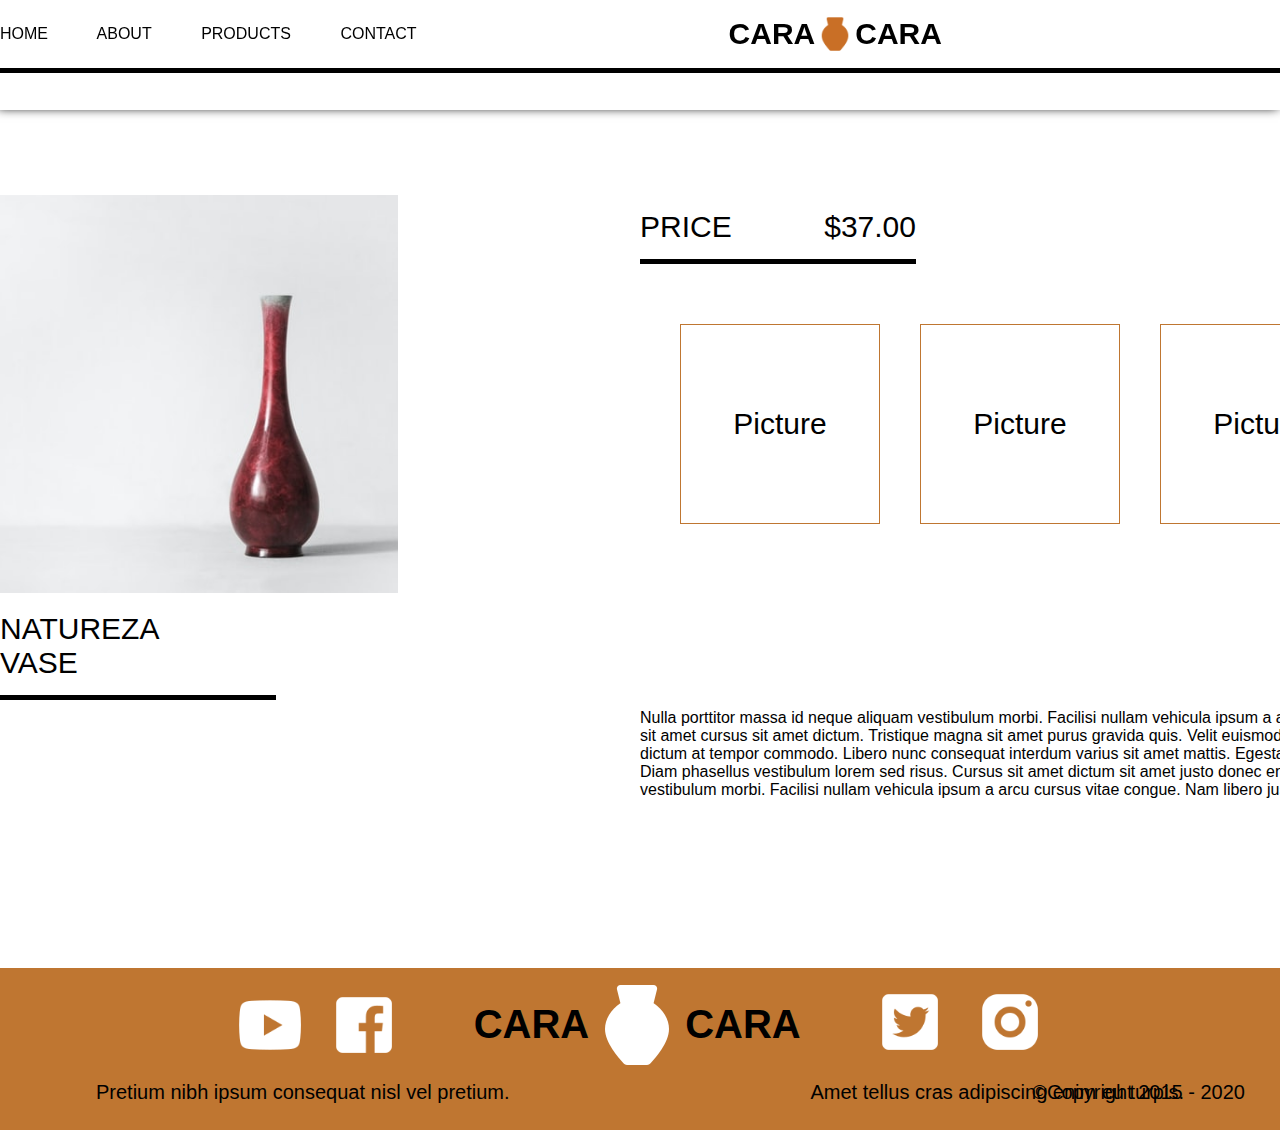
<file: products/natureza_vase.html>
<!DOCTYPE html>
<html lang="en">
  <head>
    <meta charset="UTF-8" />
    <meta http-equiv="X-UA-Compatible" content="IE=edge" />
    <meta name="viewport" content="width=device-width, initial-scale=1.0" />
    <link rel="stylesheet" href="/styles.css" />
    <link rel="stylesheet" href="./product_details.css" />
    <title>Natureza Vase</title>
  </head>
  <body>
    <header>
      <div class="upper_header">
        <div class="inside_upper_header">
          <nav class="navbar">
            <a href="/index.html">home</a>
            <a href="/index.html#about">about</a>
            <a href="/index.html#our_products">products</a>
            <a href="/index.html#contact_us">contact</a>
          </nav>
          <div>
            <div class="header_logo_container">
              <span class="header_logo_font">cara</span>
              <img src="/assets/icons8-pottery-96.png" alt="logo" /><span
                class="header_logo_font"
                >cara</span
              >
            </div>
          </div>
          <div class="search_field_container">
            <textarea
              name=""
              id=""
              cols="1"
              rows="1"
              maxlength="39"
              class="text_field"
            >
            </textarea>
            <div>
              <img
                class="search_image"
                src="/assets/1200px-Google_Magnifying_Glass.svg.png"
                alt=""
              />
            </div>
          </div>
          <div class="header_cart">
            <a href="#">CART (0)</a>
          </div>
        </div>
      </div>
    </header>
    <main>
      <div class="product_details_main_container">
        <div class="product_card product_details_left_container">
          <img
            src="/assets/oriento-maVIpNNtmlQ-unsplash.jpg"
            alt="Natureza Vase"
          />
          <div class="product_card_name_price">
            <h3>natureza vase</h3>
          </div>
        </div>
        <div class="product_details_right_container">
          <div class="product_card_name_price">
            <div class="price_add_to_cart">
              <h3 class="price_container">
                price
                <div class="product_card_price">$37.00</div>
              </h3>
              <div class="product_details_add_to_cart_button">
                <button type="">add to cart</button>
              </div>
            </div>
          </div>
          <div class="product_details_pictures_container">
            <div class="product_details_picture">
              <a href="#">Picture</a>
            </div>
            <div class="product_details_picture">
              <a href="#">Picture</a>
            </div>
            <div class="product_details_picture">
              <a href="#">Picture</a>
            </div>
            <div class="product_details_picture">
              <a href="#">Picture</a>
            </div>
          </div>
          <div class="product_details_description_title_container">
            <h3><span>description</span></h3>
          </div>
          <div class="product_details_description_text_container">
            <p>
              Nulla porttitor massa id neque aliquam vestibulum morbi. Facilisi
              nullam vehicula ipsum a arcu cursus vitae congue. Nam libero justo
              laoreet sit amet cursus sit amet dictum. Tristique magna sit amet
              purus gravida quis. Velit euismod in pellentesque massa placerat.
              In ante metus dictum at tempor commodo. Libero nunc consequat
              interdum varius sit amet mattis. Egestas sed sed risus pretium
              quam vulputate dignissim. Diam phasellus vestibulum lorem sed
              risus. Cursus sit amet dictum sit amet justo donec enim. Nulla
              porttitor massa id neque aliquam vestibulum morbi. Facilisi nullam
              vehicula ipsum a arcu cursus vitae congue. Nam libero justo
              laoreet sit amet cursus sit amet dictum.
            </p>
          </div>
        </div>
      </div>
    </main>
    <footer>
      <div class="footer_container">
        <div class="footer_inner_container footer_top_container">
          <div class="footer_left_top_container">
            <img src="/assets/icons8-youtube-96.png" alt="YouTube Logo" />
            <img src="/assets/icons8-facebook-96 (1).png" alt="Facebook Logo" />
          </div>
          <div class="footer_logo">
            <span class="footer_logo_font">cara</span
            ><img src="/assets/icons8-pottery-96 (1).png" alt="Logo" /><span
              class="footer_logo_font"
              >cara</span
            >
          </div>
          <div class="footer_right_top_container">
            <img src="/assets/icons8-twitter-96.png" alt="Twitter Logo" />
            <img src="/assets/icons8-instagram-96.png" alt="Instagram Logo" />
          </div>
        </div>
        <div class="footer_inner_container footer_bottom_container">
          <p>Pretium nibh ipsum consequat nisl vel pretium.</p>
          <p>Amet tellus cras adipiscing enim eu turpis.</p>
          <p class="footer_copyright">©Copyright 2015 - 2020</p>
        </div>
      </div>
    </footer>
  </body>
</html>
</file>
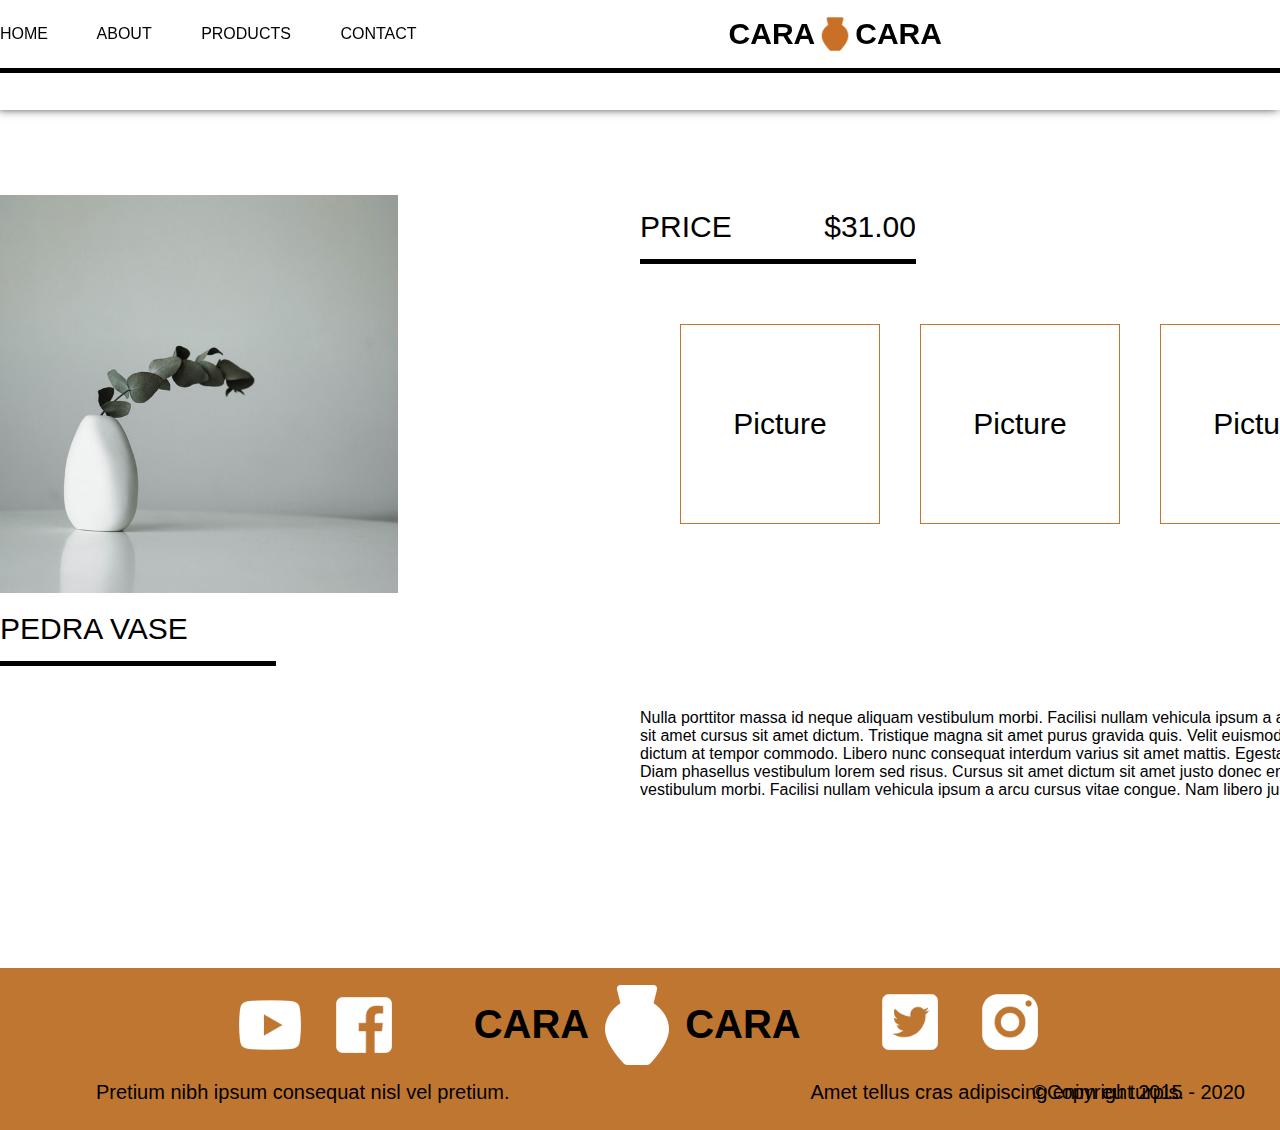
<file: products/pedra_vase.html>
<!DOCTYPE html>
<html lang="en">
  <head>
    <meta charset="UTF-8" />
    <meta http-equiv="X-UA-Compatible" content="IE=edge" />
    <meta name="viewport" content="width=device-width, initial-scale=1.0" />
    <link rel="stylesheet" href="/styles.css" />
    <link rel="stylesheet" href="./product_details.css" />
    <title>Pedra Vase</title>
  </head>
  <body>
    <header>
      <div class="upper_header">
        <div class="inside_upper_header">
          <nav class="navbar">
            <a href="/index.html">home</a>
            <a href="/index.html#about">about</a>
            <a href="/index.html#our_products">products</a>
            <a href="/index.html#contact_us">contact</a>
          </nav>
          <div>
            <div class="header_logo_container">
              <span class="header_logo_font">cara</span>
              <img src="/assets/icons8-pottery-96.png" alt="logo" /><span
                class="header_logo_font"
                >cara</span
              >
            </div>
          </div>
          <div class="search_field_container">
            <textarea
              name=""
              id=""
              cols="1"
              rows="1"
              maxlength="39"
              class="text_field"
            >
            </textarea>
            <div>
              <img
                class="search_image"
                src="/assets/1200px-Google_Magnifying_Glass.svg.png"
                alt=""
              />
            </div>
          </div>
          <div class="header_cart">
            <a href="#">CART (0)</a>
          </div>
        </div>
      </div>
    </header>
    <main>
      <div class="product_details_main_container">
        <div class="product_card product_details_left_container">
          <img
            src="/assets/linh-le-a0rE64YJDA4-unsplash.jpg"
            alt="Pedra Vase"
          />
          <div class="product_card_name_price">
            <h3>pedra vase</h3>
          </div>
        </div>
        <div class="product_details_right_container">
          <div class="product_card_name_price">
            <div class="price_add_to_cart">
              <h3 class="price_container">
                price
                <div class="product_card_price">$31.00</div>
              </h3>
              <div class="product_details_add_to_cart_button">
                <button type="">add to cart</button>
              </div>
            </div>
          </div>
          <div class="product_details_pictures_container">
            <div class="product_details_picture">
              <a href="#">Picture</a>
            </div>
            <div class="product_details_picture">
              <a href="#">Picture</a>
            </div>
            <div class="product_details_picture">
              <a href="#">Picture</a>
            </div>
            <div class="product_details_picture">
              <a href="#">Picture</a>
            </div>
          </div>
          <div class="product_details_description_title_container">
            <h3><span>description</span></h3>
          </div>
          <div class="product_details_description_text_container">
            <p>
              Nulla porttitor massa id neque aliquam vestibulum morbi. Facilisi
              nullam vehicula ipsum a arcu cursus vitae congue. Nam libero justo
              laoreet sit amet cursus sit amet dictum. Tristique magna sit amet
              purus gravida quis. Velit euismod in pellentesque massa placerat.
              In ante metus dictum at tempor commodo. Libero nunc consequat
              interdum varius sit amet mattis. Egestas sed sed risus pretium
              quam vulputate dignissim. Diam phasellus vestibulum lorem sed
              risus. Cursus sit amet dictum sit amet justo donec enim. Nulla
              porttitor massa id neque aliquam vestibulum morbi. Facilisi nullam
              vehicula ipsum a arcu cursus vitae congue. Nam libero justo
              laoreet sit amet cursus sit amet dictum.
            </p>
          </div>
        </div>
      </div>
    </main>
    <footer>
      <div class="footer_container">
        <div class="footer_inner_container footer_top_container">
          <div class="footer_left_top_container">
            <img src="/assets/icons8-youtube-96.png" alt="YouTube Logo" />
            <img src="/assets/icons8-facebook-96 (1).png" alt="Facebook Logo" />
          </div>
          <div class="footer_logo">
            <span class="footer_logo_font">cara</span
            ><img src="/assets/icons8-pottery-96 (1).png" alt="Logo" /><span
              class="footer_logo_font"
              >cara</span
            >
          </div>
          <div class="footer_right_top_container">
            <img src="/assets/icons8-twitter-96.png" alt="Twitter Logo" />
            <img src="/assets/icons8-instagram-96.png" alt="Instagram Logo" />
          </div>
        </div>
        <div class="footer_inner_container footer_bottom_container">
          <p>Pretium nibh ipsum consequat nisl vel pretium.</p>
          <p>Amet tellus cras adipiscing enim eu turpis.</p>
          <p class="footer_copyright">©Copyright 2015 - 2020</p>
        </div>
      </div>
    </footer>
  </body>
</html>
</file>
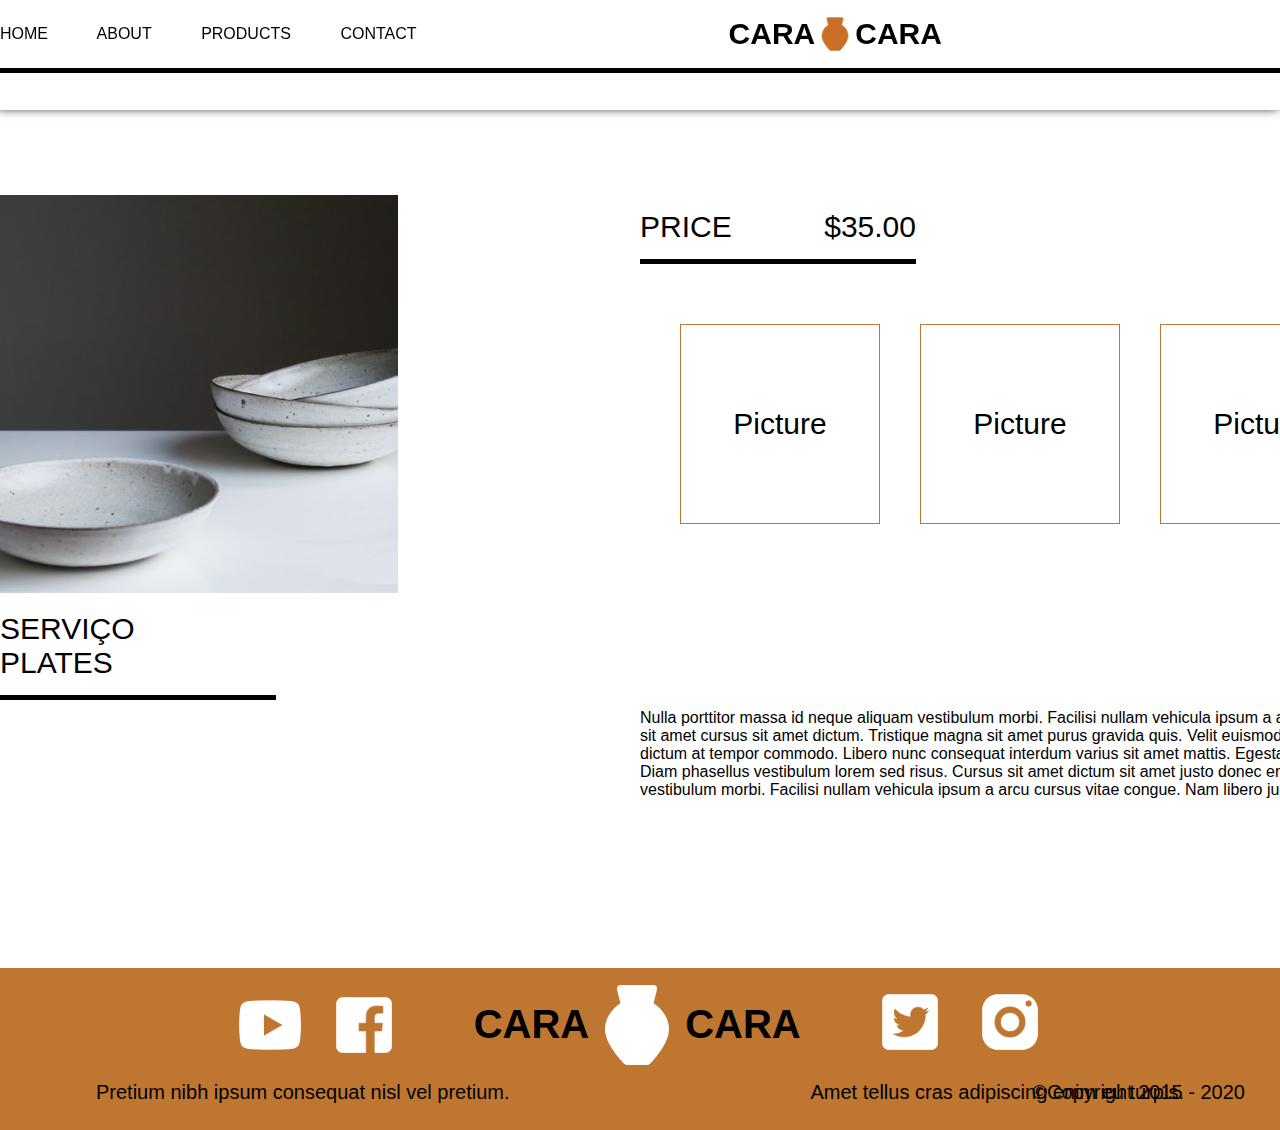
<file: products/serviço_plates.html>
<!DOCTYPE html>
<html lang="en">
  <head>
    <meta charset="UTF-8" />
    <meta http-equiv="X-UA-Compatible" content="IE=edge" />
    <meta name="viewport" content="width=device-width, initial-scale=1.0" />
    <link rel="stylesheet" href="/styles.css" />
    <link rel="stylesheet" href="./product_details.css" />
    <title>Serviço Plates</title>
  </head>
  <body>
    <header>
      <div class="upper_header">
        <div class="inside_upper_header">
          <nav class="navbar">
            <a href="/index.html">home</a>
            <a href="/index.html#about">about</a>
            <a href="/index.html#our_products">products</a>
            <a href="/index.html#contact_us">contact</a>
          </nav>
          <div>
            <div class="header_logo_container">
              <span class="header_logo_font">cara</span>
              <img src="/assets/icons8-pottery-96.png" alt="logo" /><span
                class="header_logo_font"
                >cara</span
              >
            </div>
          </div>
          <div class="search_field_container">
            <textarea
              name=""
              id=""
              cols="1"
              rows="1"
              maxlength="39"
              class="text_field"
            >
            </textarea>
            <div>
              <img
                class="search_image"
                src="/assets/1200px-Google_Magnifying_Glass.svg.png"
                alt=""
              />
            </div>
          </div>
          <div class="header_cart">
            <a href="#">CART (0)</a>
          </div>
        </div>
      </div>
    </header>
    <main>
      <div class="product_details_main_container">
        <div class="product_card product_details_left_container">
          <img
            src="/assets/tom-crew-YA2E3d7a9Wo-unsplash.jpg"
            alt="Serviço Plates"
          />
          <div class="product_card_name_price">
            <h3>serviço plates</h3>
          </div>
        </div>
        <div class="product_details_right_container">
          <div class="product_card_name_price">
            <div class="price_add_to_cart">
              <h3 class="price_container">
                price
                <div class="product_card_price">$35.00</div>
              </h3>
              <div class="product_details_add_to_cart_button">
                <button type="">add to cart</button>
              </div>
            </div>
          </div>
          <div class="product_details_pictures_container">
            <div class="product_details_picture">
              <a href="#">Picture</a>
            </div>
            <div class="product_details_picture">
              <a href="#">Picture</a>
            </div>
            <div class="product_details_picture">
              <a href="#">Picture</a>
            </div>
            <div class="product_details_picture">
              <a href="#">Picture</a>
            </div>
          </div>
          <div class="product_details_description_title_container">
            <h3><span>description</span></h3>
          </div>
          <div class="product_details_description_text_container">
            <p>
              Nulla porttitor massa id neque aliquam vestibulum morbi. Facilisi
              nullam vehicula ipsum a arcu cursus vitae congue. Nam libero justo
              laoreet sit amet cursus sit amet dictum. Tristique magna sit amet
              purus gravida quis. Velit euismod in pellentesque massa placerat.
              In ante metus dictum at tempor commodo. Libero nunc consequat
              interdum varius sit amet mattis. Egestas sed sed risus pretium
              quam vulputate dignissim. Diam phasellus vestibulum lorem sed
              risus. Cursus sit amet dictum sit amet justo donec enim. Nulla
              porttitor massa id neque aliquam vestibulum morbi. Facilisi nullam
              vehicula ipsum a arcu cursus vitae congue. Nam libero justo
              laoreet sit amet cursus sit amet dictum.
            </p>
          </div>
        </div>
      </div>
    </main>
    <footer>
      <div class="footer_container">
        <div class="footer_inner_container footer_top_container">
          <div class="footer_left_top_container">
            <img src="/assets/icons8-youtube-96.png" alt="YouTube Logo" />
            <img src="/assets/icons8-facebook-96 (1).png" alt="Facebook Logo" />
          </div>
          <div class="footer_logo">
            <span class="footer_logo_font">cara</span
            ><img src="/assets/icons8-pottery-96 (1).png" alt="Logo" /><span
              class="footer_logo_font"
              >cara</span
            >
          </div>
          <div class="footer_right_top_container">
            <img src="/assets/icons8-twitter-96.png" alt="Twitter Logo" />
            <img src="/assets/icons8-instagram-96.png" alt="Instagram Logo" />
          </div>
        </div>
        <div class="footer_inner_container footer_bottom_container">
          <p>Pretium nibh ipsum consequat nisl vel pretium.</p>
          <p>Amet tellus cras adipiscing enim eu turpis.</p>
          <p class="footer_copyright">©Copyright 2015 - 2020</p>
        </div>
      </div>
    </footer>
  </body>
</html>
</file>
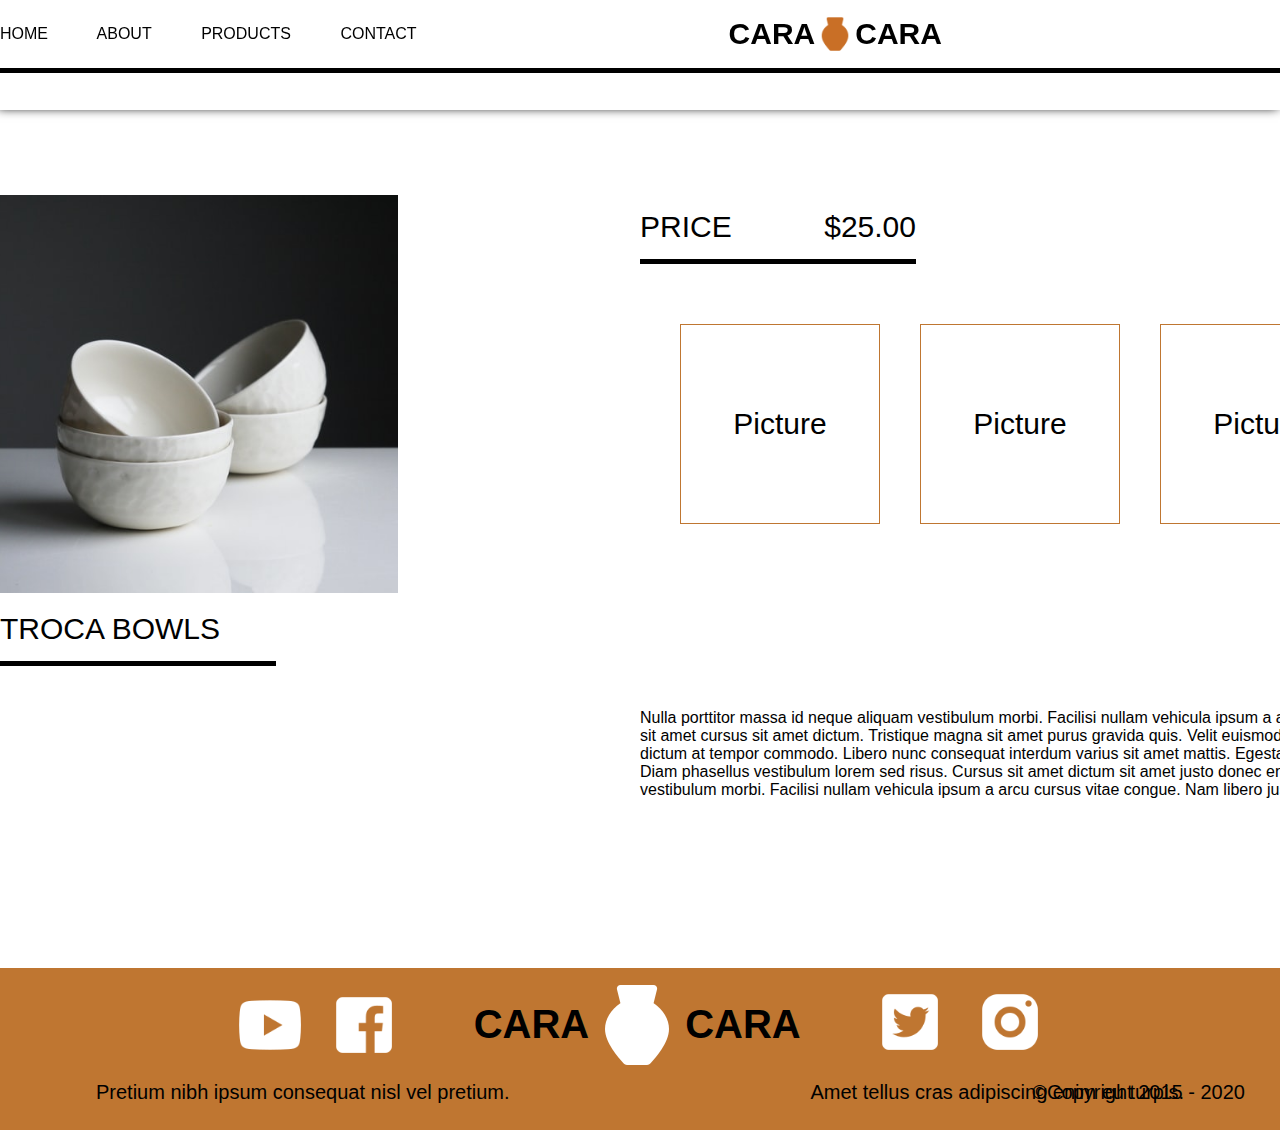
<file: products/troca_bowls.html>
<!DOCTYPE html>
<html lang="en">
  <head>
    <meta charset="UTF-8" />
    <meta http-equiv="X-UA-Compatible" content="IE=edge" />
    <meta name="viewport" content="width=device-width, initial-scale=1.0" />
    <link rel="stylesheet" href="/styles.css" />
    <link rel="stylesheet" href="./product_details.css" />
    <title>Troca Bowls</title>
  </head>
  <body>
    <header>
      <div class="upper_header">
        <div class="inside_upper_header">
          <nav class="navbar">
            <a href="/index.html">home</a>
            <a href="/index.html#about">about</a>
            <a href="/index.html#our_products">products</a>
            <a href="/index.html#contact_us">contact</a>
          </nav>
          <div>
            <div class="header_logo_container">
              <span class="header_logo_font">cara</span>
              <img src="/assets/icons8-pottery-96.png" alt="logo" /><span
                class="header_logo_font"
                >cara</span
              >
            </div>
          </div>
          <div class="search_field_container">
            <textarea
              name=""
              id=""
              cols="1"
              rows="1"
              maxlength="39"
              class="text_field"
            >
            </textarea>
            <div>
              <img
                class="search_image"
                src="/assets/1200px-Google_Magnifying_Glass.svg.png"
                alt=""
              />
            </div>
          </div>
          <div class="header_cart">
            <a href="#">CART (0)</a>
          </div>
        </div>
      </div>
    </header>
    <main>
      <div class="product_details_main_container">
        <div class="product_card product_details_left_container">
          <img
            src="/assets/tom-crew-SITGdvztUdg-unsplash.jpg"
            alt="Troca Bowls"
          />
          <div class="product_card_name_price">
            <h3>troca bowls</h3>
          </div>
        </div>
        <div class="product_details_right_container">
          <div class="product_card_name_price">
            <div class="price_add_to_cart">
              <h3 class="price_container">
                price
                <div class="product_card_price">$25.00</div>
              </h3>
              <div class="product_details_add_to_cart_button">
                <button type="">add to cart</button>
              </div>
            </div>
          </div>
          <div class="product_details_pictures_container">
            <div class="product_details_picture">
              <a href="#">Picture</a>
            </div>
            <div class="product_details_picture">
              <a href="#">Picture</a>
            </div>
            <div class="product_details_picture">
              <a href="#">Picture</a>
            </div>
            <div class="product_details_picture">
              <a href="#">Picture</a>
            </div>
          </div>
          <div class="product_details_description_title_container">
            <h3><span>description</span></h3>
          </div>
          <div class="product_details_description_text_container">
            <p>
              Nulla porttitor massa id neque aliquam vestibulum morbi. Facilisi
              nullam vehicula ipsum a arcu cursus vitae congue. Nam libero justo
              laoreet sit amet cursus sit amet dictum. Tristique magna sit amet
              purus gravida quis. Velit euismod in pellentesque massa placerat.
              In ante metus dictum at tempor commodo. Libero nunc consequat
              interdum varius sit amet mattis. Egestas sed sed risus pretium
              quam vulputate dignissim. Diam phasellus vestibulum lorem sed
              risus. Cursus sit amet dictum sit amet justo donec enim. Nulla
              porttitor massa id neque aliquam vestibulum morbi. Facilisi nullam
              vehicula ipsum a arcu cursus vitae congue. Nam libero justo
              laoreet sit amet cursus sit amet dictum.
            </p>
          </div>
        </div>
      </div>
    </main>
    <footer>
      <div class="footer_container">
        <div class="footer_inner_container footer_top_container">
          <div class="footer_left_top_container">
            <img src="/assets/icons8-youtube-96.png" alt="YouTube Logo" />
            <img src="/assets/icons8-facebook-96 (1).png" alt="Facebook Logo" />
          </div>
          <div class="footer_logo">
            <span class="footer_logo_font">cara</span
            ><img src="/assets/icons8-pottery-96 (1).png" alt="Logo" /><span
              class="footer_logo_font"
              >cara</span
            >
          </div>
          <div class="footer_right_top_container">
            <img src="/assets/icons8-twitter-96.png" alt="Twitter Logo" />
            <img src="/assets/icons8-instagram-96.png" alt="Instagram Logo" />
          </div>
        </div>
        <div class="footer_inner_container footer_bottom_container">
          <p>Pretium nibh ipsum consequat nisl vel pretium.</p>
          <p>Amet tellus cras adipiscing enim eu turpis.</p>
          <p class="footer_copyright">©Copyright 2015 - 2020</p>
        </div>
      </div>
    </footer>
  </body>
</html>
</file>
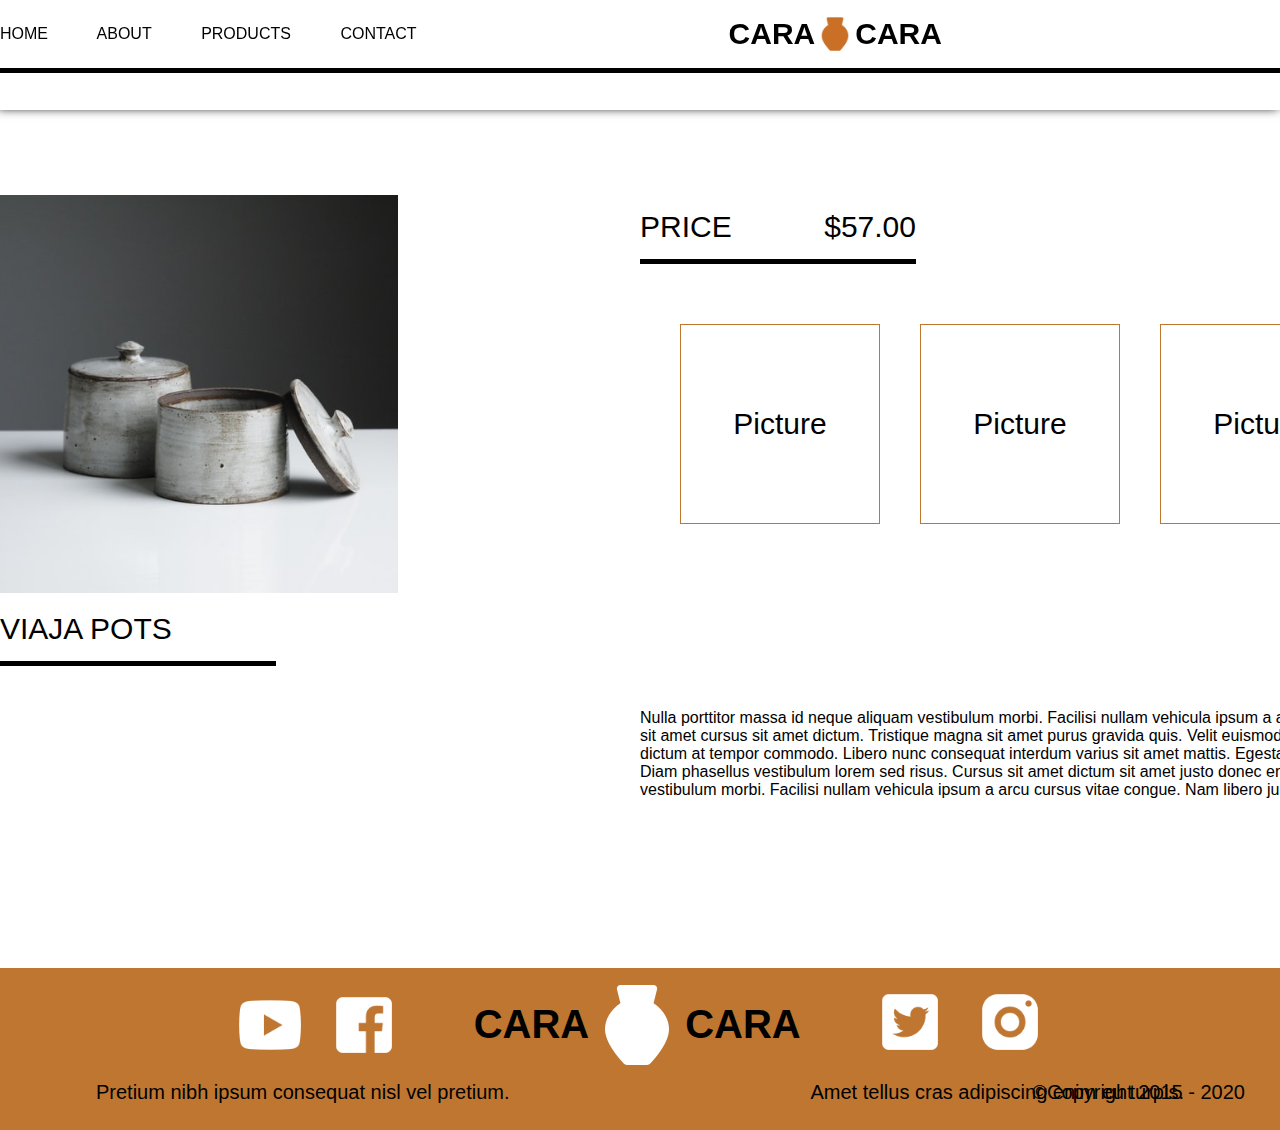
<file: products/viaja_pots.html>
<!DOCTYPE html>
<html lang="en">
  <head>
    <meta charset="UTF-8" />
    <meta http-equiv="X-UA-Compatible" content="IE=edge" />
    <meta name="viewport" content="width=device-width, initial-scale=1.0" />
    <link rel="stylesheet" href="/styles.css" />
    <link rel="stylesheet" href="./product_details.css" />
    <title>Viaja Pots</title>
  </head>
  <body>
    <header>
      <div class="upper_header">
        <div class="inside_upper_header">
          <nav class="navbar">
            <a href="/index.html">home</a>
            <a href="/index.html#about">about</a>
            <a href="/index.html#our_products">products</a>
            <a href="/index.html#contact_us">contact</a>
          </nav>
          <div>
            <div class="header_logo_container">
              <span class="header_logo_font">cara</span>
              <img src="/assets/icons8-pottery-96.png" alt="logo" /><span
                class="header_logo_font"
                >cara</span
              >
            </div>
          </div>
          <div class="search_field_container">
            <textarea
              name=""
              id=""
              cols="1"
              rows="1"
              maxlength="39"
              class="text_field"
            >
            </textarea>
            <div>
              <img
                class="search_image"
                src="/assets/1200px-Google_Magnifying_Glass.svg.png"
                alt=""
              />
            </div>
          </div>
          <div class="header_cart">
            <a href="#">CART (0)</a>
          </div>
        </div>
      </div>
    </header>
    <main>
      <div class="product_details_main_container">
        <div class="product_card product_details_left_container">
          <img
            src="/assets/tom-crew-oiZAQvxTcYQ-unsplash.jpg"
            alt="Viaja Pots"
          />
          <div class="product_card_name_price">
            <h3>viaja pots</h3>
          </div>
        </div>
        <div class="product_details_right_container">
          <div class="product_card_name_price">
            <div class="price_add_to_cart">
              <h3 class="price_container">
                price
                <div class="product_card_price">$57.00</div>
              </h3>
              <div class="product_details_add_to_cart_button">
                <button type="">add to cart</button>
              </div>
            </div>
          </div>
          <div class="product_details_pictures_container">
            <div class="product_details_picture">
              <a href="#">Picture</a>
            </div>
            <div class="product_details_picture">
              <a href="#">Picture</a>
            </div>
            <div class="product_details_picture">
              <a href="#">Picture</a>
            </div>
            <div class="product_details_picture">
              <a href="#">Picture</a>
            </div>
          </div>
          <div class="product_details_description_title_container">
            <h3><span>description</span></h3>
          </div>
          <div class="product_details_description_text_container">
            <p>
              Nulla porttitor massa id neque aliquam vestibulum morbi. Facilisi
              nullam vehicula ipsum a arcu cursus vitae congue. Nam libero justo
              laoreet sit amet cursus sit amet dictum. Tristique magna sit amet
              purus gravida quis. Velit euismod in pellentesque massa placerat.
              In ante metus dictum at tempor commodo. Libero nunc consequat
              interdum varius sit amet mattis. Egestas sed sed risus pretium
              quam vulputate dignissim. Diam phasellus vestibulum lorem sed
              risus. Cursus sit amet dictum sit amet justo donec enim. Nulla
              porttitor massa id neque aliquam vestibulum morbi. Facilisi nullam
              vehicula ipsum a arcu cursus vitae congue. Nam libero justo
              laoreet sit amet cursus sit amet dictum.
            </p>
          </div>
        </div>
      </div>
    </main>
    <footer>
      <div class="footer_container">
        <div class="footer_inner_container footer_top_container">
          <div class="footer_left_top_container">
            <img src="/assets/icons8-youtube-96.png" alt="YouTube Logo" />
            <img src="/assets/icons8-facebook-96 (1).png" alt="Facebook Logo" />
          </div>
          <div class="footer_logo">
            <span class="footer_logo_font">cara</span
            ><img src="/assets/icons8-pottery-96 (1).png" alt="Logo" /><span
              class="footer_logo_font"
              >cara</span
            >
          </div>
          <div class="footer_right_top_container">
            <img src="/assets/icons8-twitter-96.png" alt="Twitter Logo" />
            <img src="/assets/icons8-instagram-96.png" alt="Instagram Logo" />
          </div>
        </div>
        <div class="footer_inner_container footer_bottom_container">
          <p>Pretium nibh ipsum consequat nisl vel pretium.</p>
          <p>Amet tellus cras adipiscing enim eu turpis.</p>
          <p class="footer_copyright">©Copyright 2015 - 2020</p>
        </div>
      </div>
    </footer>
  </body>
</html>
</file>
<file: styles.css>
*,
*::before,
*::after {
  margin: 0;
  padding: 0;
  box-sizing: inherit;
  font-family: "Segoe UI", Tahoma, Geneva, Verdana, sans-serif;
}

html {
  box-sizing: border-box;
  font: 62.5%;
  letter-spacing: 50;
}

h3 {
  width: 276px;
  border-bottom: 5px solid black;
  font-size: 30px;
  font-weight: 200;
  padding: 15px 50px 15px 0px;
  text-transform: uppercase;
}

h2 {
  width: 950px;
  padding-bottom: 17.5px;
  border-bottom: 5px solid black;
  margin-bottom: 118px;
  text-transform: uppercase;
}

button {
  background-color: #bf7631;
  color: white;
  width: 170px;
  height: 39px;
  font-size: 20px;
  font-weight: 600;
  border: none;
  text-transform: uppercase;
  margin-left: 108px;
}

button:active {
  border: 2px solid black;
}
/* Upper Header */

.upper_header {
  width: 100%;
  height: 110px;
  background-color: white;
  box-shadow: -2px -2px 10px black;
  margin-bottom: 2px;
  position: fixed;
  z-index: 1000;
}

.inside_upper_header {
  border-bottom: 5px solid black;
  height: 66%;
  width: 1668px;
  margin: auto;
  display: flex;
  align-items: center;
  justify-content: space-between;
}

.navbar a {
  margin-right: 45px;
  text-transform: uppercase;
}

.inside_upper_header a {
  text-decoration: none;
  color: black;
}

.inside_upper_header a:hover {
  color: hsl(29, 59%, 47%);
}

.header_logo_container {
  display: flex;
  align-items: center;
  margin-left: 30%;
}

.header_logo_font {
  font-size: 30px;
  font-weight: 600;
  text-transform: uppercase;
}

.header_logo_container img {
  width: 40px;
  height: 40px;
}

.search_field_container {
  position: relative;
  align-content: center;
}

.text_field {
  height: 21px;
  width: 292px;
  font-size: 14px;
  resize: none;
  margin-top: 2%;
  margin-left: 71%;
}

.search_image {
  width: 19px;
  height: 19px;
  position: absolute;
  top: 7px;
  margin-left: 165%;
}

.text_field:focus {
  background-color: hsla(29, 59%, 47%, 0.2);
}

.header_cart {
  margin-left: 25px;
}

/* Lower Header */

.lower_header_container {
  display: flex;
  background-color: black;
  justify-content: center;
  padding-top: 112px;
  height: 745px;
  font-size: 45px;
  font-weight: 200;
  color: white;
}

.header_pottery_picture img {
  height: 633px;
}

.header_gradient_filter {
  width: 100%;
  height: 633px;
  position: absolute;
  z-index: 1;
  background: linear-gradient(
    0.25turn,
    hsla(0, 0%, 0%, 1) 15%,
    hsla(0, 0%, 0%, 0) 50%,
    hsla(0, 0%, 0%, 1) 85%
  );
}

.header_picture_upper_text {
  position: absolute;
  z-index: 2;
  height: 197px;
  width: 378px;
  top: 210px;
  left: 130px;
}

.header_picture_lower_text {
  position: absolute;
  z-index: 2;
  height: 197px;
  width: 284px;
  top: 500px;
  right: 100px;
}

/* Sections Separator */

.sections_gap {
  background-color: white;
  height: 138px;
  max-width: 1640px;
}

/* About Us Section */

.about_us_container {
  display: flex;
  justify-content: space-between;
}

.about_us_container img {
  width: 600px;
}

.about_us_right_picture {
  margin-top: 127px;
  transform: scaleX(-1);
}

.about_us_top_text {
  font-size: 20px;
  font-weight: 200;
  padding: 0px 0px 91px 65px;
}

.about_us_left_inner_container {
  width: 950px;
}

.about_us_lower_left_inner_container img {
  width: 397px;
  height: 534px;
}

.about_us_lower_left_inner_container {
  display: flex;
  justify-content: space-between;
}

.about_us_lower_middle_container {
  width: 439px;
  font-size: 20px;
  font-weight: 200;
}

.about_us_bottom_text {
  margin-bottom: 100px;
}

/* Main */

.main_container {
  max-width: 1640px;
  margin: auto;
}

/* Products Section */

.products_row_container {
  display: flex;
  max-height: 810px;
  margin-bottom: 118px;
}

.product_card_link {
  list-style: none;
  text-decoration: none;
  color: black;
}

.product_card {
  max-width: 399px;
  max-height: 692px;
  margin-right: 222px;
}

.product_card img {
  width: 398px;
  height: 398px;
  object-fit: cover;
}

.product_card_name_price {
  font-size: 30px;
  font-weight: 200;
  display: flex;
  justify-content: space-between;
  text-transform: uppercase;
}

.product_card_price {
  float: right;
  padding: 15px 0px 15px 0px;
}

.product_card_description {
  max-height: 133px;
  padding: 24px 0px;
}

.product_card_buttons {
  display: flex;
  justify-content: space-between;
  font-size: 20px;
}

.product_card_buttons a {
  text-transform: uppercase;
  padding: 5px 0px;
  text-decoration: none;
  color: black;
}

.product_card_buttons a:hover {
  color: #bf7631;
  border-bottom: 2px solid #bf7631;
}

/* Message Field */

.email_field {
  height: 54px;
  font-size: 35px;
  font-weight: 200;
  resize: none;
}

.message_field_container {
  width: 1088px;
  margin: auto;
  font-size: 30px;
  font-weight: 200;
  text-transform: uppercase;
}

.message_field_container input {
  width: 100%;
}

.message_field_container p {
  padding: 9px 0px;
}

.message_text_field {
  margin-bottom: 75px;
  font-size: 35px;
  font-weight: 200;
  resize: none;
}

.message_send_button {
  float: right;
  height: 40px;
  width: 130px;
}

/* Footer */

.footer_container {
  width: 100vw;
  margin-top: 158px;
  height: 162px;
  background-color: #bf7631;
  font-size: 20px;
  font-weight: 200;
}

.footer_inner_container {
  width: 70%;
}

/* Upper Footer */

.footer_top_container {
  min-height: 70%;
  margin: auto;
  display: flex;
  justify-content: space-around;
  align-items: center;
}

.footer_left_top_container {
  display: flex;
}

.footer_left_top_container img {
  width: 74px;
  height: 74px;
  margin: 10px;
}

.footer_right_top_container img {
  width: 74px;
  height: 74px;
  margin: 10px;
}

.footer_logo {
  display: flex;
  align-items: center;
}

.footer_logo img {
  height: 96px;
  width: 96px;
}

.footer_logo_font {
  color: black;
  font-size: 40px;
  font-weight: 600;
  text-transform: uppercase;
}

/* Lower Footer */

.footer_bottom_container {
  min-height: 30%;
  width: 1088px;
  margin: auto;
  display: flex;
  justify-content: space-between;
}

.footer_copyright {
  position: absolute;
  right: 35px;
}
</file>
<file: products/product_details.css>
.product_details_main_container {
  width: 1640px;
  height: 810px;
  position: relative;
  display: flex;
  padding-top: 195px;
  margin: auto;
}

/* Product Left Container */

.product_details_left_container {
  margin-right: 121px;
}

/* Product Right Upper Container */

.product_details_right_container {
  margin-left: 121px;
  width: 100%;
}

.price_add_to_cart {
  min-width: 100%;
  display: flex;
  justify-content: space-between;
  position: relative;
}

.price_container {
  display: flex;
  justify-content: space-between;
  align-items: center;
  padding: 0;
}

.product_details_add_to_cart_button {
  position: absolute;
  right: 0;
  bottom: 0;
}

/* Product Right Middle Container */

.product_details_pictures_container {
  margin: 60px auto;
  display: flex;
  justify-content: space-evenly;
}

.product_details_picture {
  height: 200px;
  width: 200px;
  display: flex;
  align-items: center;
  justify-content: center;
  border: 1px solid #bf7631;
}

.product_details_picture a {
  text-decoration: none;
  color: black;
  font-size: 30px;
  font-weight: 200;
}

.product_details_picture a:hover {
  color: #bf7631;
}

/* Product Right Lower Container*/

.product_details_description_title_container {
  display: flex;
  flex-direction: row-reverse;
}

.product_details_description_title_container h3 {
  margin-top: 3px;
  float: right;
  padding-right: 0px;
}

.product_details_description_title_container h3 > span {
  float: right;
}

.product_details_description_text_container {
  width: 100%;
  height: 125px;
  margin-top: 53px;
}
</file>
